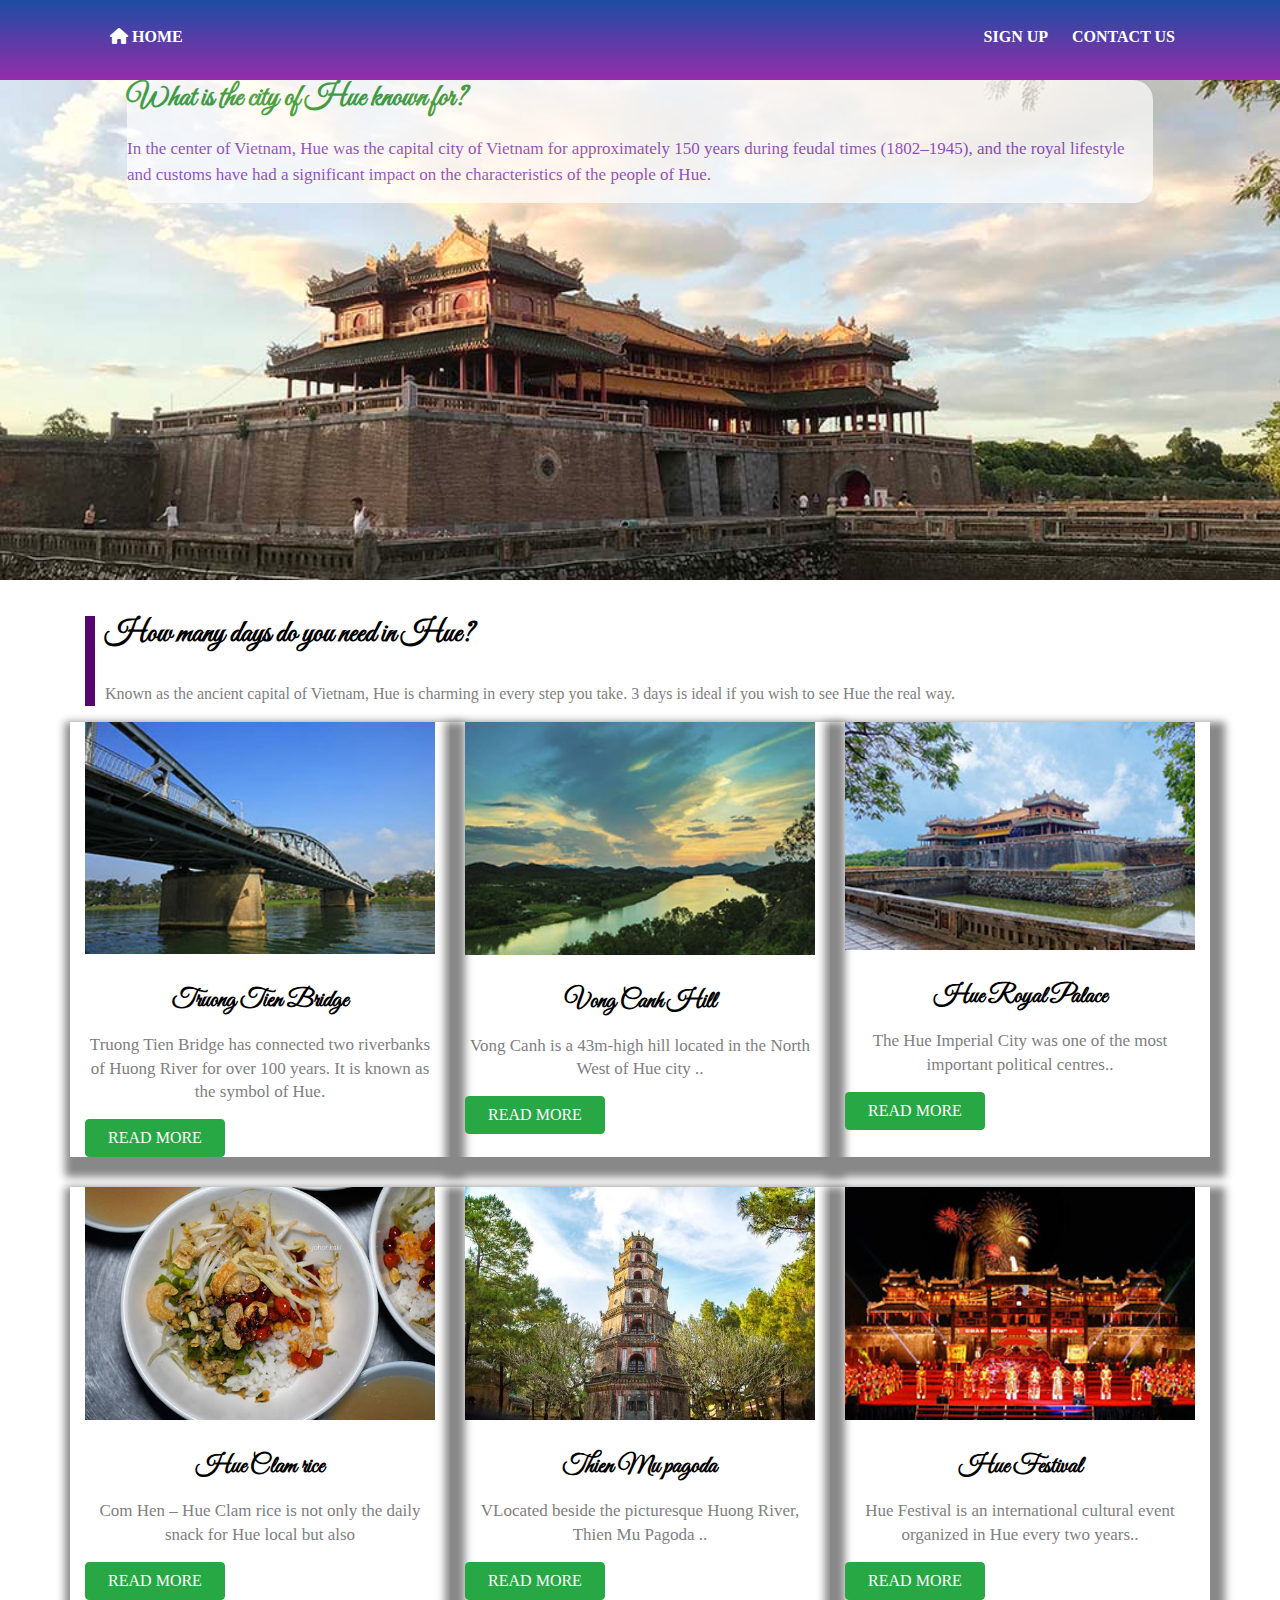
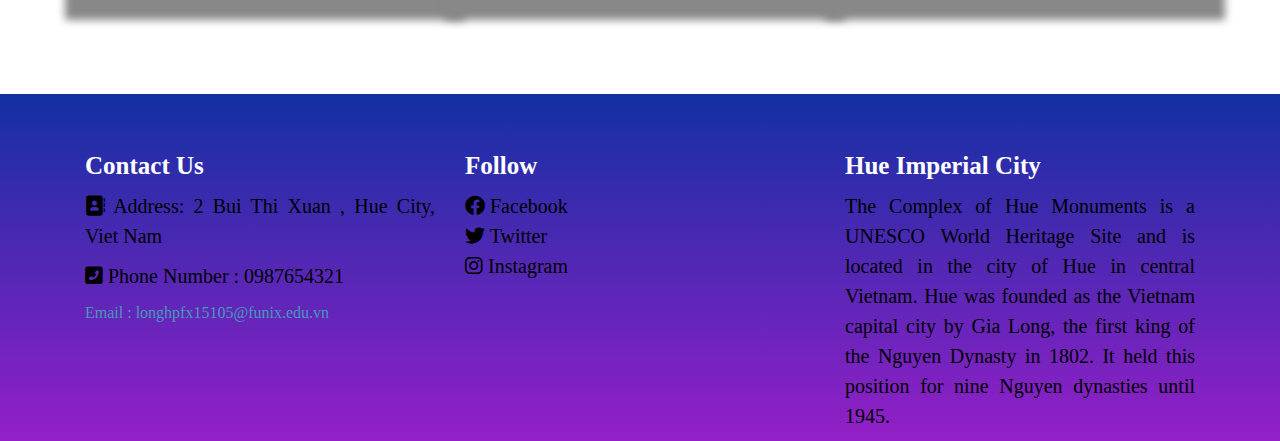
<file: index.html>
<!DOCTYPE html>
<html lang="en">
<head>
    <meta charset="UTF-8">
    <LINK REL="SHORTCUT ICON"  HREF="./img/logo_icon.jpg">
    <meta http-equiv="X-UA-Compatible" content="IE=edge">
    <meta name="viewport" content="width=device-width, initial-scale=1.0">
    <title>Discover Hue Viet Nam</title>
    <meta name=description content="The Complex of Hue Monuments is a UNESCO World Heritage Site and is located in the city of Hue in central Vietnam. Hue was founded as the Vietnam capital city by Gia Long, the first king of the Nguyen Dynasty in 1802. It held this position for nine Nguyen dynasties until 1945." />
    <meta name=keywords content="Hue Festival, Truong Tien Bridge, Hue Royal Palace, Hue Clam rice, Thien Mu pagoda" />
   <link rel="stylesheet" href="./bootstrap-4/css/bootstrap.css">
    <link rel="stylesheet" href="main.css">
    <link rel="stylesheet" href="./font/Roboto/Roboto-Light.ttf">
    <link rel="stylesheet" href="./fontawesome-free-6.0.0-beta3-web/css/all.css">
     
    <!--google font len website-->   

    <link rel="preconnect" href="https://fonts.googleapis.com">
    <link rel="preconnect" href="https://fonts.gstatic.com" crossorigin>
    <link href="https://fonts.googleapis.com/css2?family=Great+Vibes&display=swap" rel="stylesheet">

</head>
<body>
    
    <!--Bat dau phan hien thi menu-->   
    <div class="header__navbar" >
        <div class="container">
            <div class="row">
                <div class="col-lg-12">
                    <!--Phan menu-->
                        <ul class="header__navbar-list list-left">
                            <li class="header__navbar-item" ><a href="index.html">
                                <i class="fas fa-home"></i>
                                Home
                            </a></li>
                        </ul>   
                        <ul class="header__navbar-list list-right">
                            <li class="header__navbar-item"><a href="signup.html">Sign Up</a></li>
                            <li class="header__navbar-item"><a href="contact.html">Contact Us</a></li>
                        </ul>  
                    </div>          
                </div>
        </div> 
    </div> <!--Het row phan hien thi menu-->
       
        <!--Phan row hien thi banner va h1 & p tren banner-->

    
       
        <div id="banner" >
            <div class="container">
                <div class="row">
                    <div class="col-lg-12">
                        <div class="banner__image">
                            <!-- <img src="./img/Huongriver.gif" width="100%" height="auto" alt="Huong River"> -->
                        </div>
                        <div class="banner__contents">
                            <h1 class="banner__text-heading">What is the city of Hue known for?</h1>
                            <p class="banner__text-description">In the center of Vietnam, Hue was the capital city of Vietnam for 
                                    approximately 150 years during feudal times (1802–1945), and the royal lifestyle and customs have had a 
                                    significant impact on the characteristics of the people of Hue.</p>
                        </div>

                    </div>
                        
                </div>
            </div>
                
        </div><!--Het phan banner-->    

    </div>  
         <!--Phan contents banner-->

         <div class="container">
            <div class="row">
                <div class="col-lg-12 ">
                    <div class="text__contents">
                        <h3 class="text-heading">How many days do you need in Hue?</h3>
                        <p class="text-description">
                           Known as the ancient capital of Vietnam, Hue is charming in every step you take. 3 days is ideal if you wish to see Hue the real way.</p>
                    </div>
    
                </div>
            </div>

         </div>
          <!--Het phan contents banner &bat dau tour image-->
       
         <div class="container">
            <div class="row">
                <!--Phan 3 anh tren-->
                      <div class="col-lg-4 col-md-6 col-sm-12 container__image-item__column ">
                          <a href="TruongTienBridge.html" class="container__TruongTien_Bridge">
                              <img src="./img/TruongTien_Bridge.jpeg"width="100%" height="auto" alt="TruongTien__Bridge">
                          </a>
                          <h3 class="image__text-heading">Truong Tien Bridge</h3>
                          <p class="image____text-description">Truong Tien Bridge has connected two riverbanks of Huong River for over 100 years. It is known as the symbol of Hue.</p>
                          <a class="btn btn-success button_color" href="TruongTienBridge.html" role="button">READ MORE</a>
                          
                      </div>
                      <div class="col-lg-4 col-md-6 col-sm-12 container__image-item__column ">
                          <a href="Vongcanhhill.html" class="container__VongCanh_Hill">
                              <img src="./img/vongcanhHill.jpeg" width="100%" height="auto" alt="VongCanh_Hill">
                          </a>
                          <h3 class ="image__text-heading">Vong Canh Hill</h3>
                          <p class="image____text-description">Vong Canh is a 43m-high hill located in the North West of Hue city ..</p>
                          <a class="btn btn-success button_color" href="Vongcanhhill.html" role="button">READ MORE</a>
                      </div>
                      <div class="col-lg-4 col-md-12 col-sm-12 container__image-item__column ">
                          <a href="./HueRoyalPalace.html" class="container__NgoMon_Palace">
                              <img src="./img/Ngomon.jpeg" width="100%" height="auto" alt="NgoMon_Palace"> 
                          </a>
                          <h3 class ="image__text-heading">Hue Royal Palace</h3>
                          <p class="image____text-description">The Hue Imperial City was one of the most important political centres..</p>
                          <a class="btn btn-success button_color" href="./TruongTienBridge.html" role="button">READ MORE</a>
                      </div>
            </div><!--Het phan container 3image -->
         
            <div class="row">
                <div class="col-lg-4 col-md-6 col-sm-12 container__image-item__column">
                    <a href="HueClamrice.html" class="container__HueClamRice">
                        <img src="./img/ComHen_food.jpeg"width="100%" height="auto" alt="ComHen_Rice">
                    </a>
                    <h3 class="image__text-heading">Hue Clam rice</h3>
                    <p class="image____text-description">Com Hen – Hue Clam rice is not only the daily snack for Hue local but also </p>
                    <a class="btn btn-success button_color" href="HueClamrice.html" role="button">READ MORE</a>
                    
                </div>
                <div class="col-lg-4 col-md-6 col-sm-12 container__image-item__column">
                    <a href="ThienMupagoda.html" class="container__ThienMu_Pagoda">
                        <img src="./img/ThienMu_Pagoda.jpeg" width="100%" height="auto" alt="VongCanh_Hill">
                    </a>
                    <h3 class ="image__text-heading">Thien Mu pagoda</h3>
                    <p class="image____text-description">VLocated beside the picturesque Huong River, Thien Mu Pagoda ..</p>
                    <a class="btn btn-success button_color" href="ThienMupagoda.html" role="button">READ MORE</a>
                </div>
                <div class="col-lg-4 col-md-12 col-sm-12 container__image-item__column ">
                    <a href="HueFestival.html" class="container__Hue_festival">
                        <img src="./img/hue-festival.jpeg" width="100%" height="auto" alt="Hue_festival"> 
                    </a>
                    <h3 class ="image__text-heading">Hue Festival</h3>
                    <p class="image____text-description">Hue Festival is an international cultural event organized in Hue every two years..</p>
                    <a class="btn btn-success button_color" href="HueFestival.html" role="button">READ MORE</a>

                </div> 
            </div>
          
           
        </div><!--Het phan tour image-->

        
       
    
        <!--Phan hien thi footer-->
        <div id= "footer" >
           <div class="container">
               <div class="row">
                    <div class="col-lg-4 footer__contents__column">
                        <h3 class="footer__text-heading">Contact Us</h3>
                        <p class="footer__text-description">
                            <i class="fas fa-address-book"></i>
                            Address: 2 Bui Thi Xuan , Hue City, Viet Nam 
                        </p>
                        <p class="footer__text-description">
                            <i class="fas fa-phone-square-alt"></i>
                            Phone Number : 0987654321 
                        </p>
                        <a href="#" class="footer__text-link">
                            Email : longhpfx15105@funix.edu.vn
                        </a>
                    </div>
                    <div class="col-lg-4 footer__contents__column">
                        <h3 class="footer__text-heading ">Follow</h3>
                        <a class="footer__text-description" href="#">
                            <i class="fab fa-facebook"></i>
                            Facebook
                        </a><br>
                        <a class="footer__text-description" href="#">
                            <i class="fab fa-twitter"></i>
                            Twitter
                        </a><br>
                        <a class="footer__text-description" href="#">
                            <i class="fab fa-instagram"></i>
                            Instagram
                        </a>
                    </div>
                    <div class="col-lg-4 footer__contents__column">
                        <h3 class ="footer__text-heading" >Hue Imperial City</h3>
                        <p class="footer__text-description">The Complex of Hue Monuments is a UNESCO World Heritage Site and is located 
                            in the city of Hue in central Vietnam. Hue was founded as the Vietnam capital city by Gia Long,
                            the first king of the Nguyen Dynasty in 1802. It held this position for nine Nguyen dynasties until 1945.</p>
                    </div>
                </div>  


            </div>
        </div>
        <!--Het phan footer-->
           <!-- Messenger Plugin chat Code -->
                <div id="fb-root"></div>

                <!-- Your Plugin chat code -->
                <div id="fb-customer-chat" class="fb-customerchat">
                </div>

                <script>
                var chatbox = document.getElementById('fb-customer-chat');
                chatbox.setAttribute("page_id", "105059175419053");
                chatbox.setAttribute("attribution", "biz_inbox");
                </script>

                <!-- Your SDK code -->
                <script>
                window.fbAsyncInit = function() {
                    FB.init({
                    xfbml            : true,
                    version          : 'v12.0'
                    });
                };

                (function(d, s, id) {
                    var js, fjs = d.getElementsByTagName(s)[0];
                    if (d.getElementById(id)) return;
                    js = d.createElement(s); js.id = id;
                    js.src = 'https://connect.facebook.net/vi_VN/sdk/xfbml.customerchat.js';
                    fjs.parentNode.insertBefore(js, fjs);
                }(document, 'script', 'facebook-jssdk'));
                </script>
                    


</body>
</html>
</file>
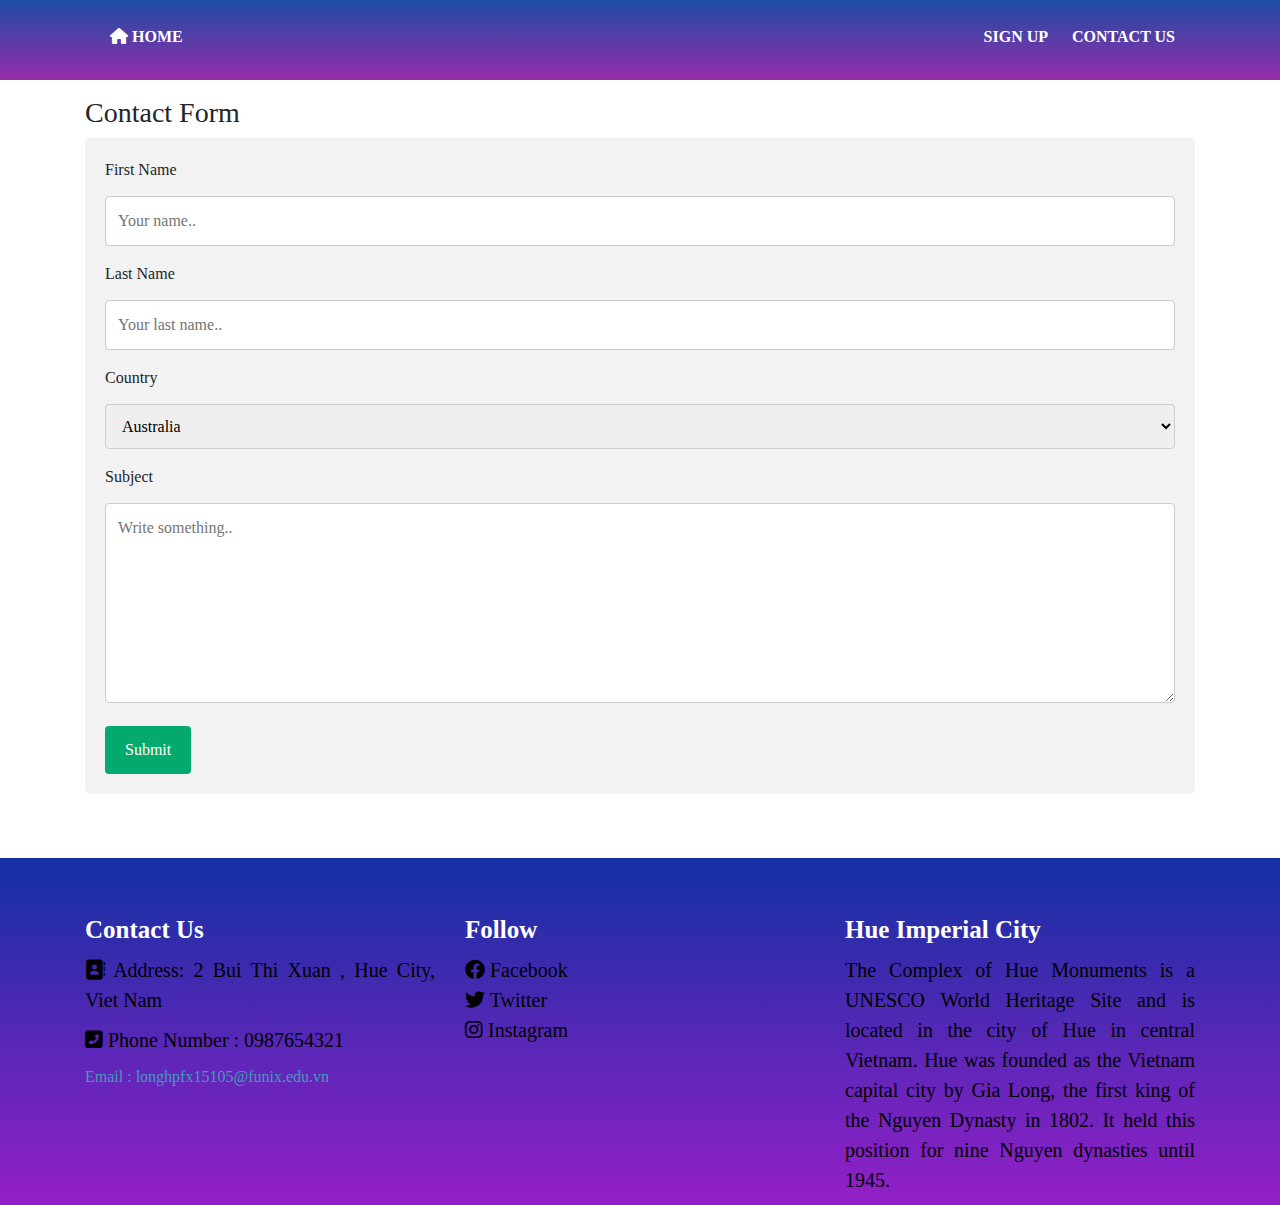
<file: contact.html>
<!DOCTYPE html>
<html lang="en">
<head>
    <meta charset="UTF-8">
    <LINK REL="SHORTCUT ICON"  HREF="./img/logo_icon.jpg">
    <meta http-equiv="X-UA-Compatible" content="IE=edge">
    <meta name="viewport" content="width=device-width, initial-scale=1.0">
    <title>Discover Hue</title>
   <link rel="stylesheet" href="./bootstrap-4/css/bootstrap.css">
    <link rel="stylesheet" href="./contact_form.css">
    <link rel="stylesheet" href="./font/Roboto/Roboto-Light.ttf">
    <link rel="stylesheet" href="./fontawesome-free-6.0.0-beta3-web/css/all.css">
    
    <script src="https://ajax.googleapis.com/ajax/libs/jquery/3.5.1/jquery.min.js"></script>
    <script src="./contact_form.js"></script>
  
</head>
<body>

     <!--Bat dau phan hien thi menu-->   
    <div class="header__navbar" >
        <div class="container">
            <div class="row">
                <div class="col-lg-12">
                    <!--Phan menu-->
                        <ul class="header__navbar-list list-left">
                            <li class="header__navbar-item" ><a href="index.html">
                                <i class="fas fa-home"></i>
                                Home
                            </a></li>
                        </ul>   
                        <ul class="header__navbar-list list-right">
                            <li class="header__navbar-item"><a href="signup.html">Sign Up</a></li>
                            <li class="header__navbar-item"><a href="contact.html">Contact Us</a></li>
                        </ul>  
                    </div>          
                </div>
        </div> 
    </div> <!--Het row phan hien thi menu-->
    
         <!--Phan main Contact Us contents-->
         <div class="container pt-3">
            <div class="row">
                <div class="col-lg-12 ">
                    <h3>Contact Form</h3>
    
                    <div class="Contact__form">
                    <form action="/action_page.php">
                        <label for="fname">First Name</label>
                        <input type="text" id="fname" name="firstname" placeholder="Your name..">
    
                        <label for="lname">Last Name</label>
                        <input type="text" id="lname" name="lastname" placeholder="Your last name..">
    
                        <label for="country">Country</label>
                        <select id="country" name="country">
                        <option value="australia">Australia</option>
                        <option value="canada">Canada</option>
                        <option value="VietNam">VietNam</option>
                        <option value="Lao">Lao</option>
                        <option value="Cambodia">Cambodia</option>
                        <option value="Japan">Japan</option>
                        </select>
    
                        <label for="subject">Subject</label>
                        <textarea id="subject" name="subject" placeholder="Write something.." style="height:200px"></textarea>
    
                        <input type="submit" value="Submit">
                    </form>
                    </div>
    
                </div> 
                
            </div>

         </div> <!--Het phan hien thi contact-->
        
    
      <!--Phan hien thi footer-->
   <div id= "footer" >
    <div class="container">
        <div class="row">
             <div class="col-lg-4 footer__contents__column">
                 <h3 class="footer__text-heading">Contact Us</h3>
                 <p class="footer__text-description">
                     <i class="fas fa-address-book"></i>
                     Address: 2 Bui Thi Xuan , Hue City, Viet Nam 
                 </p>
                 <p class="footer__text-description">
                     <i class="fas fa-phone-square-alt"></i>
                     Phone Number : 0987654321 
                 </p>
                 <a href="#" class="footer__text-link">
                     Email : longhpfx15105@funix.edu.vn
                 </a>
             </div>
             <div class="col-lg-4 footer__contents__column">
                 <h3 class="footer__text-heading ">Follow</h3>
                 <a class="footer__text-description" href="#">
                     <i class="fab fa-facebook"></i>
                     Facebook
                 </a><br>
                 <a class="footer__text-description" href="#">
                     <i class="fab fa-twitter"></i>
                     Twitter
                 </a><br>
                 <a class="footer__text-description" href="#">
                     <i class="fab fa-instagram"></i>
                     Instagram
                 </a>
             </div>
             <div class="col-lg-4 footer__contents__column">
                 <h3 class ="footer__text-heading" >Hue Imperial City</h3>
                 <p class="footer__text-description">The Complex of Hue Monuments is a UNESCO World Heritage Site and is located 
                     in the city of Hue in central Vietnam. Hue was founded as the Vietnam capital city by Gia Long,
                     the first king of the Nguyen Dynasty in 1802. It held this position for nine Nguyen dynasties until 1945.</p>
             </div>
         </div>  


     </div>
 </div>
 <!--Het phan footer-->
        
</body>
</html>
</file>
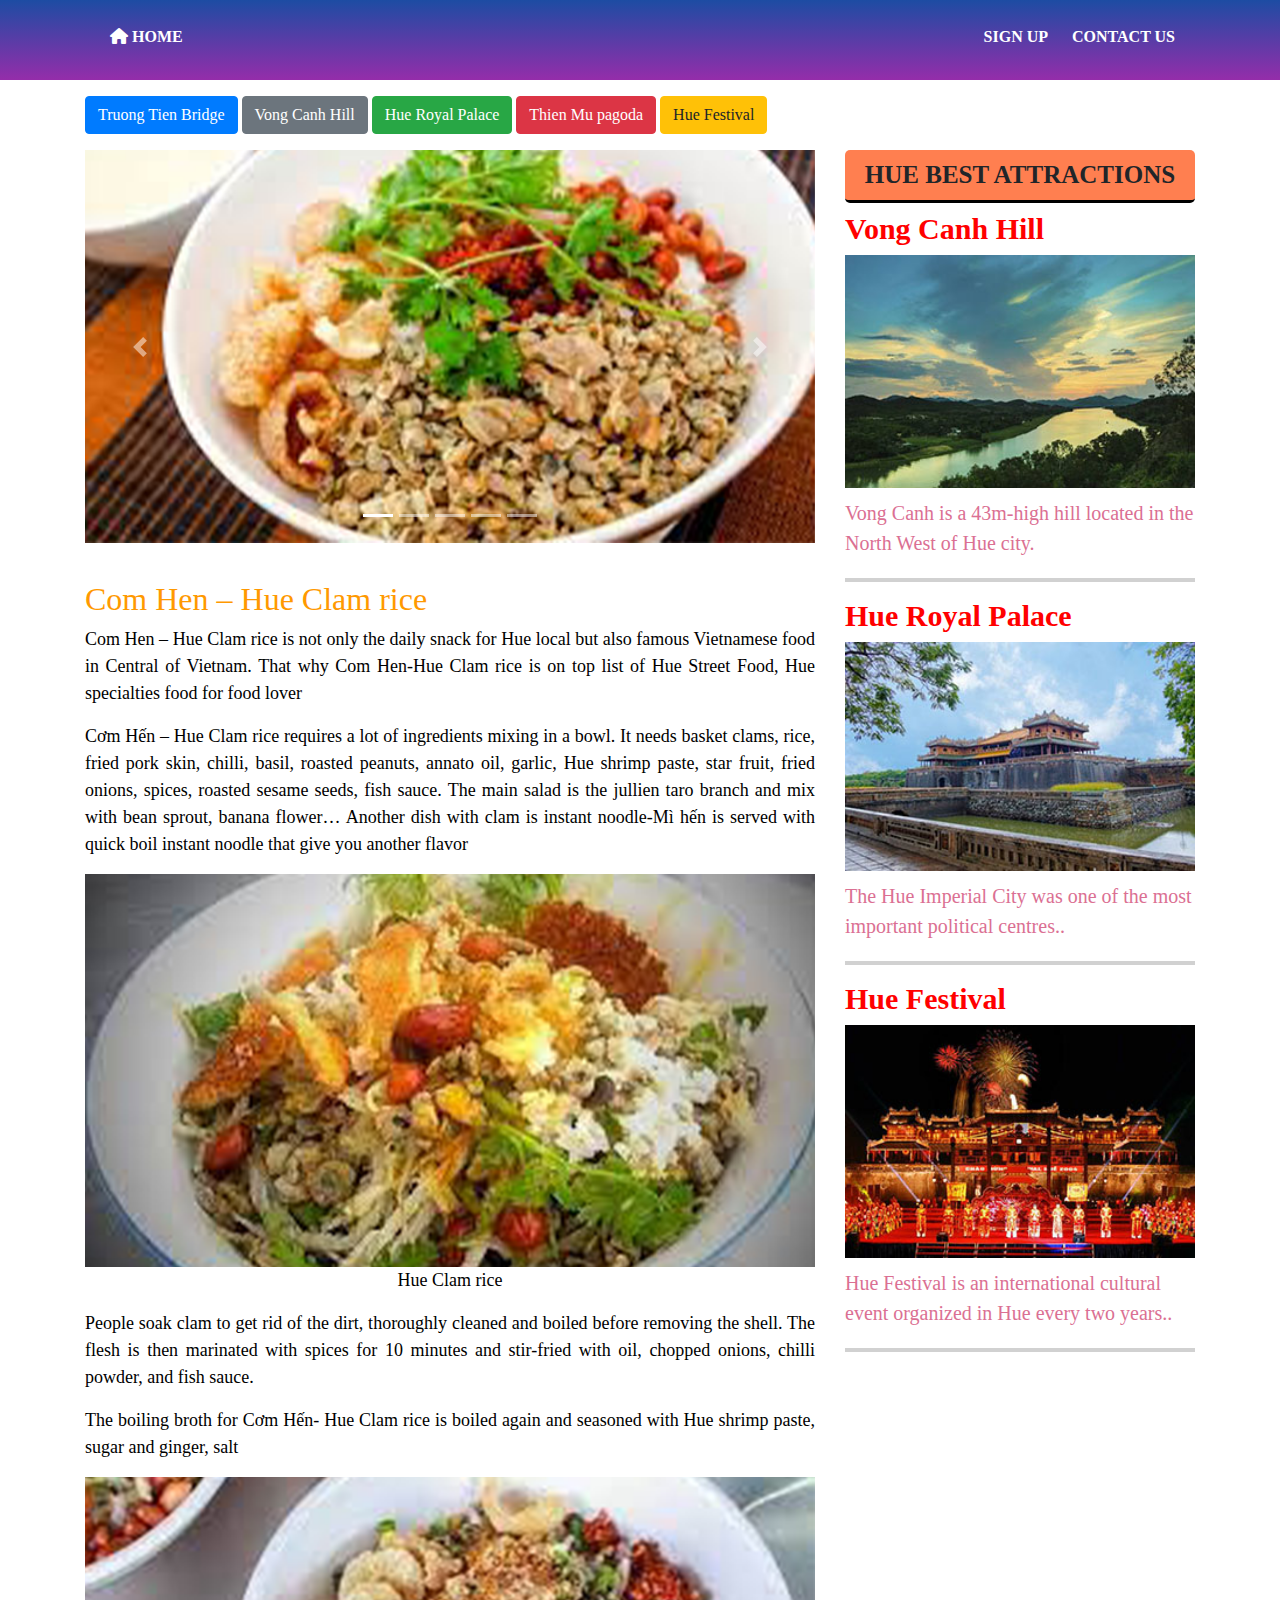
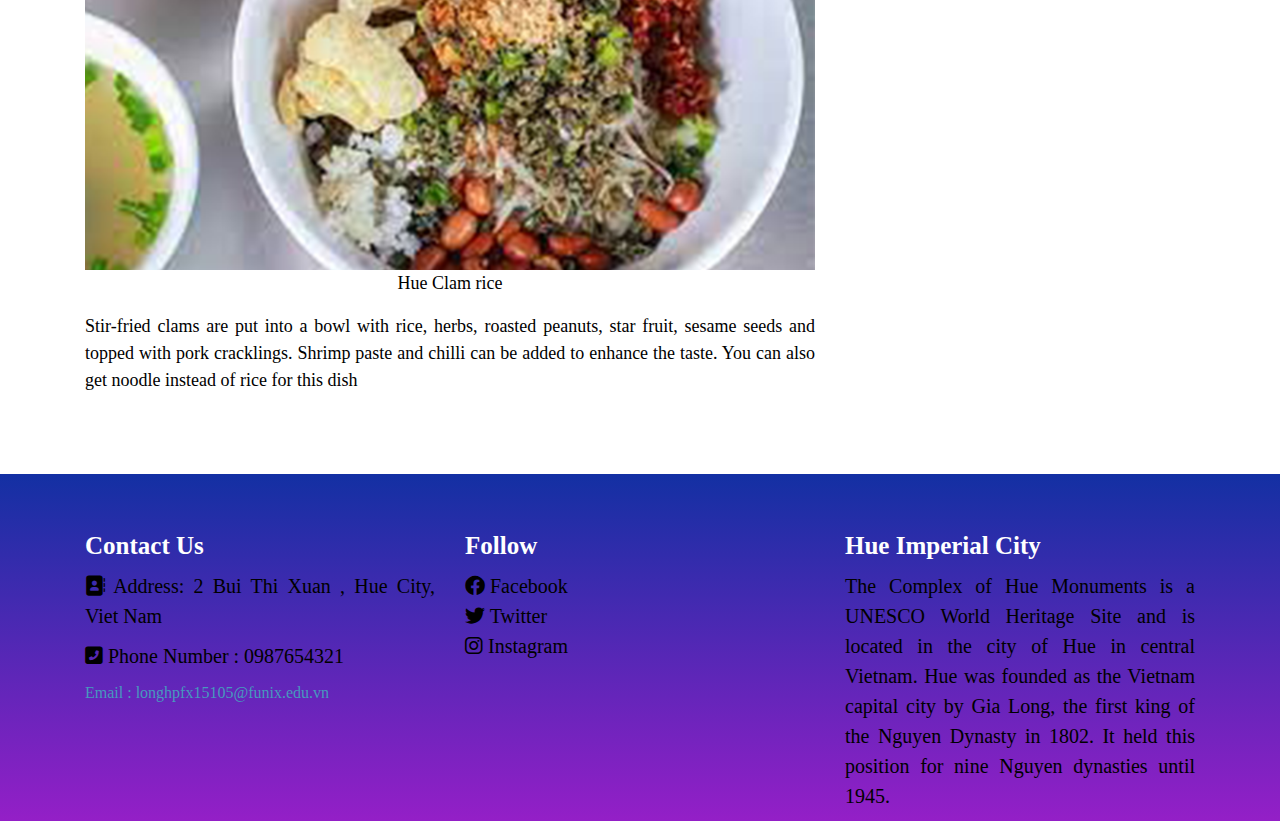
<file: HueClamrice.html>
<!DOCTYPE html>
<html lang="en">
<head>
    <meta charset="UTF-8">
    <meta http-equiv="X-UA-Compatible" content="IE=edge">
    <meta name="viewport" content="width=device-width, initial-scale=1.0">
    <title>Discover Hue</title>
   <link rel="stylesheet" href="./bootstrap-4/css/bootstrap.css">
    <link rel="stylesheet" href="TruongTienBridge.css">
    <link rel="stylesheet" href="./font/Roboto/Roboto-Light.ttf">
    <link rel="stylesheet" href="./fontawesome-free-6.0.0-beta3-web/css/all.css">
    <script src="./bootstrap-4/js/bootstrap.js"></script>

    <link rel="stylesheet" href="https://cdn.jsdelivr.net/npm/bootstrap@4.6.1/dist/css/bootstrap.min.css">
    <script src="https://cdn.jsdelivr.net/npm/jquery@3.5.1/dist/jquery.slim.min.js"></script>
    <script src="https://cdn.jsdelivr.net/npm/popper.js@1.16.1/dist/umd/popper.min.js"></script>
    <script src="https://cdn.jsdelivr.net/npm/bootstrap@4.6.1/dist/js/bootstrap.bundle.min.js"></script>
    <style>
        .corousel-inner img{
            width: 100%;
            height: 100%;
        }
    </style>

</head>
<body>
    <!--Bat dau phan hien thi menu-->   
    <div class="header__navbar" >
        <div class="container">
            <div class="row">
                <div class="col-lg-12">
                    <!--Phan menu-->
                        <ul class="header__navbar-list list-left">
                            <li class="header__navbar-item" ><a href="index.html">
                                <i class="fas fa-home"></i>
                                Home
                            </a></li>
                        </ul>   
                        <ul class="header__navbar-list list-right">
                            <li class="header__navbar-item"><a href="signup.html">Sign Up</a></li>
                            <li class="header__navbar-item"><a href="contact.html">Contact Us</a></li>
                        </ul>  
                    </div>          
                </div>
        </div> 
    </div> <!--Het row phan hien thi menu-->

         <!--Noi dung nut bam quang cao-->
         <div class="container pt-3">
            <div class="row">
                <div class="col-lg-12">
                   <a class="btn btn-primary" href="#" role="button">Truong Tien Bridge</a>
                   <a class="btn btn-secondary" href="#" role="button">Vong Canh Hill</a>
                   <a class="btn btn-success" href="#" role="button">Hue Royal Palace</a>
                   <a class="btn btn-danger" href="#" role="button">Thien Mu pagoda</a>
                   <a class="btn btn-warning" href="#" role="button">Hue Festival</a>
                </div>
            </div>

          <!--Het noi dung nut bam quang cao-->

       <!--Noi dung chinh cua cau truong tien-->

       <div class="main__content mt-3">
           <div class="row">
               <div class="col-lg-8 " >
                   <div id="slideshow" class="carousel slide" data-ride="carousel">
                       <!-- Indicators -->
                       <ul class="carousel-indicators">
                         <li data-target="#slideshow" data-slide-to="0" class="active"></li>
                         <li data-target="#slideshow" data-slide-to="1"></li>
                         <li data-target="#slideshow" data-slide-to="2"></li>
                         <li data-target="#slideshow" data-slide-to="3"></li>
                         <li data-target="#slideshow" data-slide-to="4"></li>
                       </ul>
                       
                       <!-- The slideshow -->
                       <div class="carousel-inner">
                         <div class="carousel-item active">
                           <img src="./img/Hue Clam rice/Com-Hen.png" alt="Com-hen1" width="100%" height="auto">
                         </div>
                         <div class="carousel-item">
                           <img src="./img/Hue Clam rice/Com-Hen1.png" alt="Com-hen2" width="100%" height="auto">
                         </div>
                         <div class="carousel-item">
                           <img src="./img/Hue Clam rice/Com-Hen2.png" alt="Com-hen3" width="100%" height="auto">
                         </div>
                         <div class="carousel-item">
                           <img src="./img/Hue Clam rice/Com-Hen2.png" alt="Com-hen3" width="100%" height="auto">
                         </div>
                         <div class="carousel-item">
                           <img src="./img/Hue Clam rice/Com-Hen2.png" alt="Com-hen3" width="100%" height="auto">
                         </div>
                         
                       </div>
                       
                       <!-- Left and right controls -->
                       <a class="carousel-control-prev" href="#slideshow" data-slide="prev">
                         <span class="carousel-control-prev-icon"></span>
                       </a>
                       <a class="carousel-control-next" href="#slideshow" data-slide="next">
                         <span class="carousel-control-next-icon"></span>
                       </a>
                     </div>
           
                     <!--Het phan noi dung slide image cau Truong Tien-->
   
                      <!-- Phan noi dung chinh -->

                     <div class="main__text-left">
                     <h2 class="main__text-left-heading">Com Hen – Hue Clam rice </h2>
                    <p>Com Hen – Hue Clam rice is not only the daily snack for Hue local but also famous Vietnamese food in Central of Vietnam. That why Com Hen-Hue Clam rice is on top list of Hue Street Food, Hue specialties food for food lover</p>
                    <p>Cơm Hến – Hue Clam rice requires a lot of ingredients mixing in a bowl. It needs basket clams, rice, fried pork skin, chilli, basil, roasted peanuts, annato oil, garlic, Hue shrimp paste, star fruit, fried onions, spices, roasted sesame seeds, fish sauce. The main salad is the jullien taro branch and mix with bean sprout, banana flower…
                        Another dish with clam is instant noodle-Mì hến is served with quick boil instant noodle that give you another flavor
                        </p>
                     <img src="./img/Hue Clam rice/Com-Hen1.png" width="100%" height="auto"  alt="Hue Clam rice1">
                     <p style="text-align: center;">Hue Clam rice </p>
                    <p>People soak clam to get rid of the dirt, thoroughly cleaned and boiled before removing the shell. The flesh is then marinated with spices for 10 minutes and stir-fried with oil, chopped onions, chilli powder, and fish sauce.</p>
                    <p>The boiling broth for Cơm Hến- Hue Clam rice is boiled again and seasoned with Hue shrimp paste, sugar and ginger, salt</p>
    
                     <img src="./img/Hue Clam rice/Com-Hen2.png" width="100%" height="auto" alt="Hue Clam rice2">
                     <p style="text-align: center;">Hue Clam rice</p>
                    <p>Stir-fried clams are put into a bowl with rice, herbs, roasted peanuts, star fruit, sesame seeds and topped with pork cracklings. Shrimp paste and chilli can be added to enhance the taste. You can also get noodle instead of rice for this dish</p>
                   </div>
               </div>
               <div class="col-lg-4">
                       <!-- Vong Canh Hill-->
                       <h2 class="Main__text-heading">Hue Best Attractions</h2>
                   <div >
                       <h3 class="Right__text-heading" >Vong Canh Hill</h3>
                       <a href="Vongcanhhill.html"><img src="./img/vongcanhHill.jpeg" width="100%" height="auto" alt="Vong-Canh-Hill"></a>
                       <p class="Right__text-description">Vong Canh is a 43m-high hill located in the North West of Hue city.</p>
                   </div><!-- Het Doi Vong Canh-->
                       <!-- Phan Ngo Mon-->
                   <div>
                       <h3 class="Right__text-heading">Hue Royal Palace</h3>
                       <a href="HueRoyalPalace.html"><img src="./img/Ngomon.jpeg" width="100%" height="auto" alt="Hue-Royal-Palace"></a>
                       <p class="Right__text-description" >The Hue Imperial City was one of the most important political centres..</p>
                   </div> <!-- Het Ngo Mon-->
                       
                       <!-- Festival Hue-->
                   <div>
                       <h3 class="Right__text-heading" >Hue Festival</h3>
                       <a href="HueFestival.html"><img src="./img/hue-festival.jpeg" width="100%" height="auto" alt="HueFestival"></a>
                       <p class="Right__text-description">Hue Festival is an international cultural event organized in Hue every two years..</p>
                   </div> <!-- Het Festival Hue-->
                   
               </div>
           </div>
   

       </div> 

       

         </div>
             
        <!--Phan hien thi footer-->
        <div id= "footer" >
            <div class="container">
                <div class="row">
                     <div class="col-lg-4 footer__contents__column">
                         <h3 class="footer__text-heading">Contact Us</h3>
                         <p class="footer__text-description">
                             <i class="fas fa-address-book"></i>
                             Address: 2 Bui Thi Xuan , Hue City, Viet Nam 
                         </p>
                         <p class="footer__text-description">
                             <i class="fas fa-phone-square-alt"></i>
                             Phone Number : 0987654321 
                         </p>
                         <a href="#" class="footer__text-link">
                             Email : longhpfx15105@funix.edu.vn
                         </a>
                     </div>
                     <div class="col-lg-4 footer__contents__column">
                         <h3 class="footer__text-heading ">Follow</h3>
                         <a class="footer__text-description" href="#">
                             <i class="fab fa-facebook"></i>
                             Facebook
                         </a><br>
                         <a class="footer__text-description" href="#">
                             <i class="fab fa-twitter"></i>
                             Twitter
                         </a><br>
                         <a class="footer__text-description" href="#">
                             <i class="fab fa-instagram"></i>
                             Instagram
                         </a>
                     </div>
                     <div class="col-lg-4 footer__contents__column">
                         <h3 class ="footer__text-heading" >Hue Imperial City</h3>
                         <p class="footer__text-description">The Complex of Hue Monuments is a UNESCO World Heritage Site and is located 
                             in the city of Hue in central Vietnam. Hue was founded as the Vietnam capital city by Gia Long,
                             the first king of the Nguyen Dynasty in 1802. It held this position for nine Nguyen dynasties until 1945.</p>
                     </div>
                 </div>  
 
 
             </div>
         </div>
         <!--Het phan footer-->
 
                
        
</body>
</html>
</file>
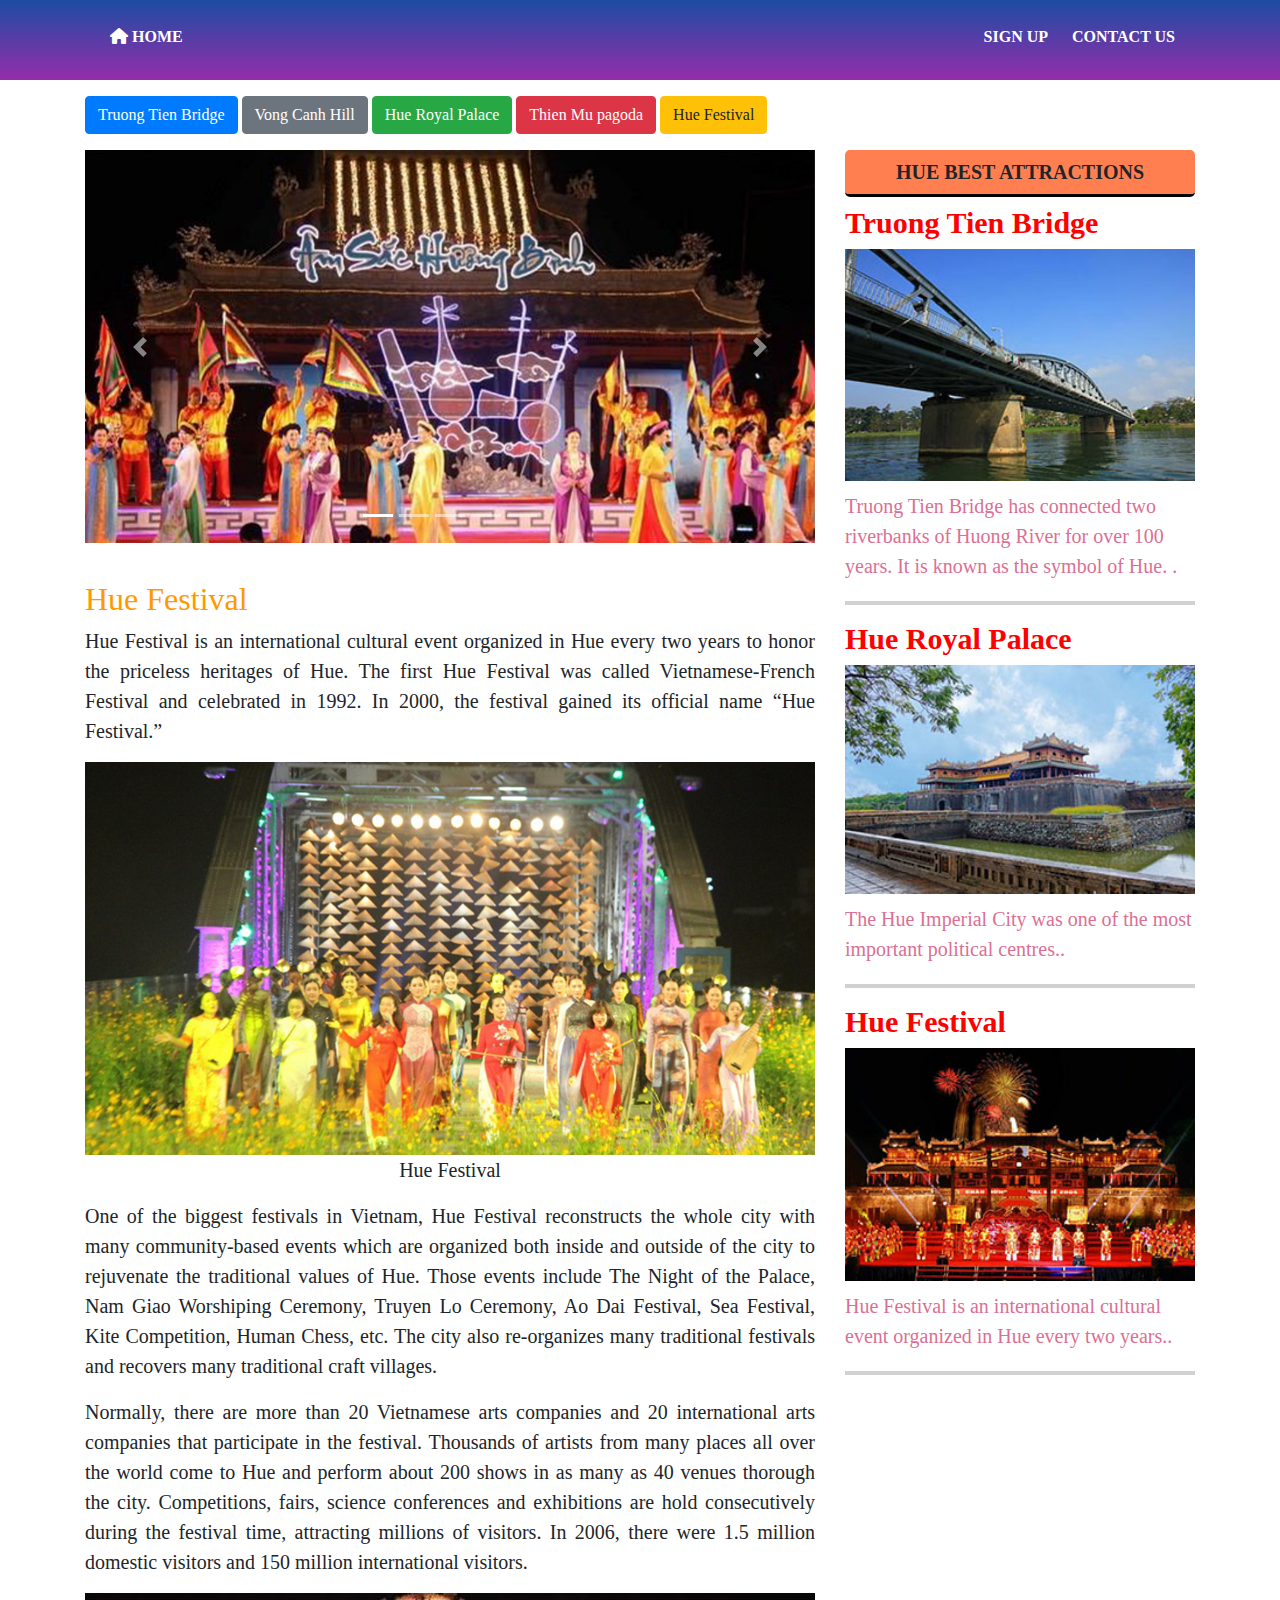
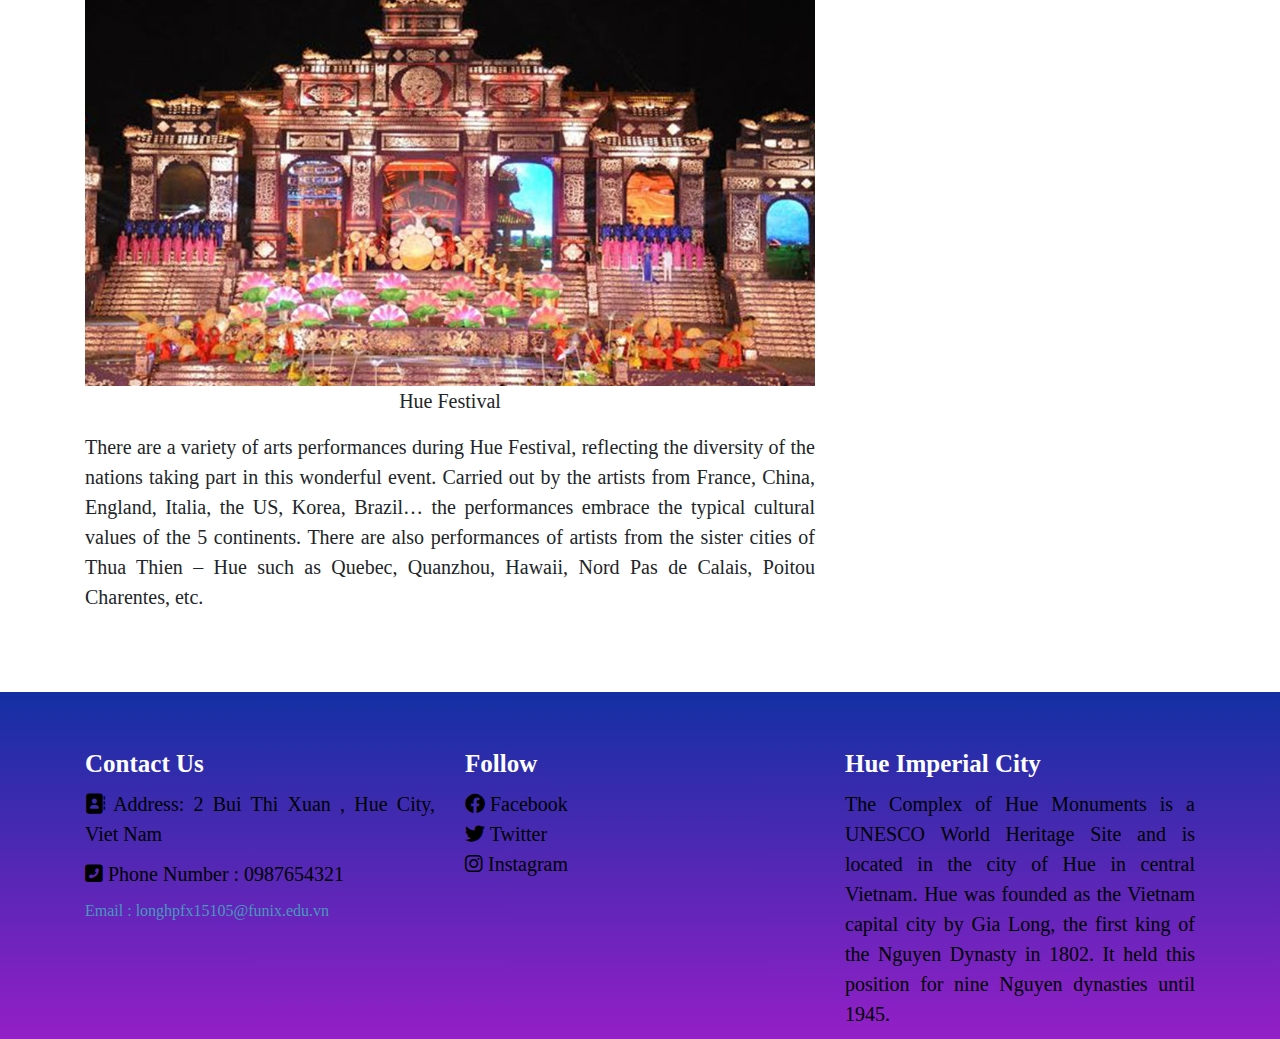
<file: HueFestival.html>
<!DOCTYPE html>
<html lang="en">
<head>
    <meta charset="UTF-8">
    <LINK REL="SHORTCUT ICON"  HREF="./img/logo_icon.jpg">
    <meta http-equiv="X-UA-Compatible" content="IE=edge">
    <meta name="viewport" content="width=device-width, initial-scale=1.0">
    <title>Discover Hue Viet Nam</title>
    <meta name=description content="Hue Festival is an international cultural event organized in Hue every two years to honor the priceless heritages of Hue." />
    <meta name=keywords content="Festival Hue, The Best 10 Hue Tours, Thien Mu pagoda, Hue best Attractions " />
   <link rel="stylesheet" href="./bootstrap-4/css/bootstrap.css">
    <link rel="stylesheet" href="HueFestival.css">
    <link rel="stylesheet" href="./font/Roboto/Roboto-Light.ttf">
    <link rel="stylesheet" href="./fontawesome-free-6.0.0-beta3-web/css/all.css">
    <script src="./bootstrap-4/js/bootstrap.js"></script>

    <link rel="stylesheet" href="https://cdn.jsdelivr.net/npm/bootstrap@4.6.1/dist/css/bootstrap.min.css">
    <script src="https://cdn.jsdelivr.net/npm/jquery@3.5.1/dist/jquery.slim.min.js"></script>
    <script src="https://cdn.jsdelivr.net/npm/popper.js@1.16.1/dist/umd/popper.min.js"></script>
    <script src="https://cdn.jsdelivr.net/npm/bootstrap@4.6.1/dist/js/bootstrap.bundle.min.js"></script>

</head>
<body>
     <!--Bat dau phan hien thi menu-->   
     <div class="header__navbar" >
        <div class="container">
            <div class="row">
                <div class="col-lg-12">
                    <!--Phan menu-->
                        <ul class="header__navbar-list list-left">
                            <li class="header__navbar-item" ><a href="index.html">
                                <i class="fas fa-home"></i>
                                Home
                            </a></li>
                        </ul>   
                        <ul class="header__navbar-list list-right">
                            <li class="header__navbar-item"><a href="signup.html">Sign Up</a></li>
                            <li class="header__navbar-item"><a href="contact.html">Contact Us</a></li>
                        </ul>  
                    </div>          
                </div>
        </div> 
    </div> <!--Het row phan hien thi menu-->

         <!--Noi dung nut bam quang cao-->
         <div class="container pt-3">
            <div class="row">
                <div class="col-lg-12">
                   <a class="btn btn-primary" href="#" role="button">Truong Tien Bridge</a>
                   <a class="btn btn-secondary" href="#" role="button">Vong Canh Hill</a>
                   <a class="btn btn-success" href="#" role="button">Hue Royal Palace</a>
                   <a class="btn btn-danger" href="#" role="button">Thien Mu pagoda</a>
                   <a class="btn btn-warning" href="#" role="button">Hue Festival</a>
                </div>
            </div>
        </div>

          <!--Het noi dung nut bam quang cao-->

       <!--Noi dung chinh cua cau truong tien-->

       <div class="container pt-3">
           <div class="row">
               <div class="col-lg-8 " >
                   <div id="slideshow" class="carousel slide" data-ride="carousel">
                       <!-- Indicators -->
                       <ul class="carousel-indicators">
                         <li data-target="#slideshow" data-slide-to="0" class="active"></li>
                         <li data-target="#slideshow" data-slide-to="1"></li>
                         <li data-target="#slideshow" data-slide-to="2"></li>
                         <li data-target="#slideshow" data-slide-to="3"></li>
                         <li data-target="#slideshow" data-slide-to="4"></li>
                       </ul>
                       
                       <!-- The slideshow -->
                       <div class="carousel-inner">
                         <div class="carousel-item active">
                           <img src="./img/Festival Hue/Festival-Hue1.png" alt="Festival-Hue1" width="100%" height="auto">
                         </div>
                         <div class="carousel-item">
                           <img src="./img/Festival Hue/Festival-Hue2.png" alt="Festival-Hue2" width="100%" height="auto">
                         </div>
                         <div class="carousel-item">
                           <img src="./img/Festival Hue/Festival-Hue3.png" alt="Festival-Hue3" width="100%" height="auto">
                         </div>
                         <div class="carousel-item">
                           <img src="./img/Festival Hue/Festival-Hue4.png" alt="Festival-Hue4" width="100%" height="auto">
                         </div>
                         <div class="carousel-item">
                           <img src="./img/Festival Hue/Festival-hue5.png" alt="Festival-Hue5" width="100%" height="auto">
                         </div>
                         
                       </div>
                       
                       <!-- Left and right controls -->
                       <a class="carousel-control-prev" href="#slideshow" data-slide="prev">
                         <span class="carousel-control-prev-icon"></span>
                       </a>
                       <a class="carousel-control-next" href="#slideshow" data-slide="next">
                         <span class="carousel-control-next-icon"></span>
                       </a>
                     </div>
           
                     <!--Het phan noi dung slide image doi vong canh  -->

                      <!-- Phan noi dung chinh -->
                   <div class="left__main-text">
                       <h2 class="main__text-heading">Hue Festival</h2>
                       <p>Hue Festival is an international cultural event organized in Hue every two years to honor the priceless heritages of Hue. The first Hue Festival was called Vietnamese-French Festival and celebrated in 1992. In 2000, the festival gained its official name “Hue Festival.”</p>
                       <img src="./img/Festival Hue/Festival-hue5.png" width="100%" height="auto" alt="Festival-hue5"> 
                       <p style="text-align: center;"> Hue Festival </p>

                       <p>One of the biggest festivals in Vietnam, Hue Festival reconstructs the whole city with many community-based events which are organized both inside and outside of the city to rejuvenate the traditional values of Hue. Those events include The Night of the Palace, Nam Giao Worshiping Ceremony, Truyen Lo Ceremony, Ao Dai Festival, Sea Festival, Kite Competition, Human Chess, etc. The city also re-organizes many traditional festivals and recovers many traditional craft villages.</p>
                       <p>Normally, there are more than 20 Vietnamese arts companies and 20 international arts companies that participate in the festival. Thousands of artists from many places all over the world come to Hue and perform about 200 shows in as many as 40 venues thorough the city. Competitions, fairs, science conferences and exhibitions are hold consecutively during the festival time, attracting millions of visitors. In 2006, there were 1.5 million domestic visitors and 150 million international visitors.</p>
                       <img src="./img/Festival Hue/Festival-Hue3.png" width="100%" height="auto" alt="Festival-hue3"> 
                       <p style="text-align: center;"> Hue Festival</p>
                       <p>There are a variety of arts performances during Hue Festival, reflecting the diversity of the nations taking part in this wonderful event. Carried out by the artists from France, China, England, Italia, the US, Korea, Brazil… the performances embrace the typical cultural values of the 5 continents. There are also performances of artists from the sister cities of Thua Thien – Hue such as Quebec, Quanzhou, Hawaii, Nord Pas de Calais, Poitou Charentes, etc.</p>
                     
                   </div>
               </div>
               
               <div class="col-lg-4">
                       <!-- Festival Hue-->
                       <h2 class="Main__text-heading">Hue Best Attractions</h2>
                   <div >
                       <h3 class="Right__text-heading" >Truong Tien Bridge</h3>
                       <a href="TruongTienBridge.html"><img src="./img/TruongTien_Bridge.jpeg" width="100%" height="auto" alt="Truong-Tien-Bride"></a>
                       <p class="Right__text-description">Truong Tien Bridge has connected two riverbanks of Huong River for over 100 years. It is known as the symbol of Hue. .</p>
                   </div><!-- Het Festival-->
                       <!-- Phan Ngo Mon-->
                   <div>
                       <h3 class="Right__text-heading">Hue Royal Palace</h3>
                       <a href="HueRoyalPalace.html"><img src="./img/Ngomon.jpeg" width="100%" height="auto" alt="Ngo_mon"></a>
                       <p class="Right__text-description" >The Hue Imperial City was one of the most important political centres..</p>
                   </div> <!-- Het Ngo Mon-->
                       
                       <!-- Festival Hue-->
                   <div>
                       <h3 class="Right__text-heading" >Hue Festival</h3>
                       <a href="HueFestival.html"><img src="./img/hue-festival.jpeg" width="100%" height="auto" alt="Hue-festival"></a>
                       <p class="Right__text-description">Hue Festival is an international cultural event organized in Hue every two years..</p>
                   </div> <!-- Het Festival Hue-->
                   
               </div>
           </div>
   

       </div> 


         </div>
             
        
             
        <!--Phan hien thi footer-->
        <div id= "footer" >
            <div class="container">
                <div class="row">
                     <div class="col-lg-4 footer__contents__column">
                         <h3 class="footer__text-heading">Contact Us</h3>
                         <p class="footer__text-description">
                             <i class="fas fa-address-book"></i>
                             Address: 2 Bui Thi Xuan , Hue City, Viet Nam 
                         </p>
                         <p class="footer__text-description">
                             <i class="fas fa-phone-square-alt"></i>
                             Phone Number : 0987654321 
                         </p>
                         <a href="#" class="footer__text-link">
                             Email : longhpfx15105@funix.edu.vn
                         </a>
                     </div>
                     <div class="col-lg-4 footer__contents__column">
                         <h3 class="footer__text-heading ">Follow</h3>
                         <a class="footer__text-description" href="#">
                             <i class="fab fa-facebook"></i>
                             Facebook
                         </a><br>
                         <a class="footer__text-description" href="#">
                             <i class="fab fa-twitter"></i>
                             Twitter
                         </a><br>
                         <a class="footer__text-description" href="#">
                             <i class="fab fa-instagram"></i>
                             Instagram
                         </a>
                     </div>
                     <div class="col-lg-4 footer__contents__column">
                         <h3 class ="footer__text-heading" >Hue Imperial City</h3>
                         <p class="footer__text-description">The Complex of Hue Monuments is a UNESCO World Heritage Site and is located 
                             in the city of Hue in central Vietnam. Hue was founded as the Vietnam capital city by Gia Long,
                             the first king of the Nguyen Dynasty in 1802. It held this position for nine Nguyen dynasties until 1945.</p>
                     </div>
                 </div>  
 
 
             </div>
         </div>
         <!--Het phan footer-->
            <!-- Messenger Plugin chat Code -->
                <div id="fb-root"></div>

                <!-- Your Plugin chat code -->
                <div id="fb-customer-chat" class="fb-customerchat">
                </div>

                <script>
                var chatbox = document.getElementById('fb-customer-chat');
                chatbox.setAttribute("page_id", "105059175419053");
                chatbox.setAttribute("attribution", "biz_inbox");
                </script>

                <!-- Your SDK code -->
                <script>
                window.fbAsyncInit = function() {
                    FB.init({
                    xfbml            : true,
                    version          : 'v12.0'
                    });
                };

                (function(d, s, id) {
                    var js, fjs = d.getElementsByTagName(s)[0];
                    if (d.getElementById(id)) return;
                    js = d.createElement(s); js.id = id;
                    js.src = 'https://connect.facebook.net/vi_VN/sdk/xfbml.customerchat.js';
                    fjs.parentNode.insertBefore(js, fjs);
                }(document, 'script', 'facebook-jssdk'));
                </script>
        
                
        
</body>
</html>
</file>
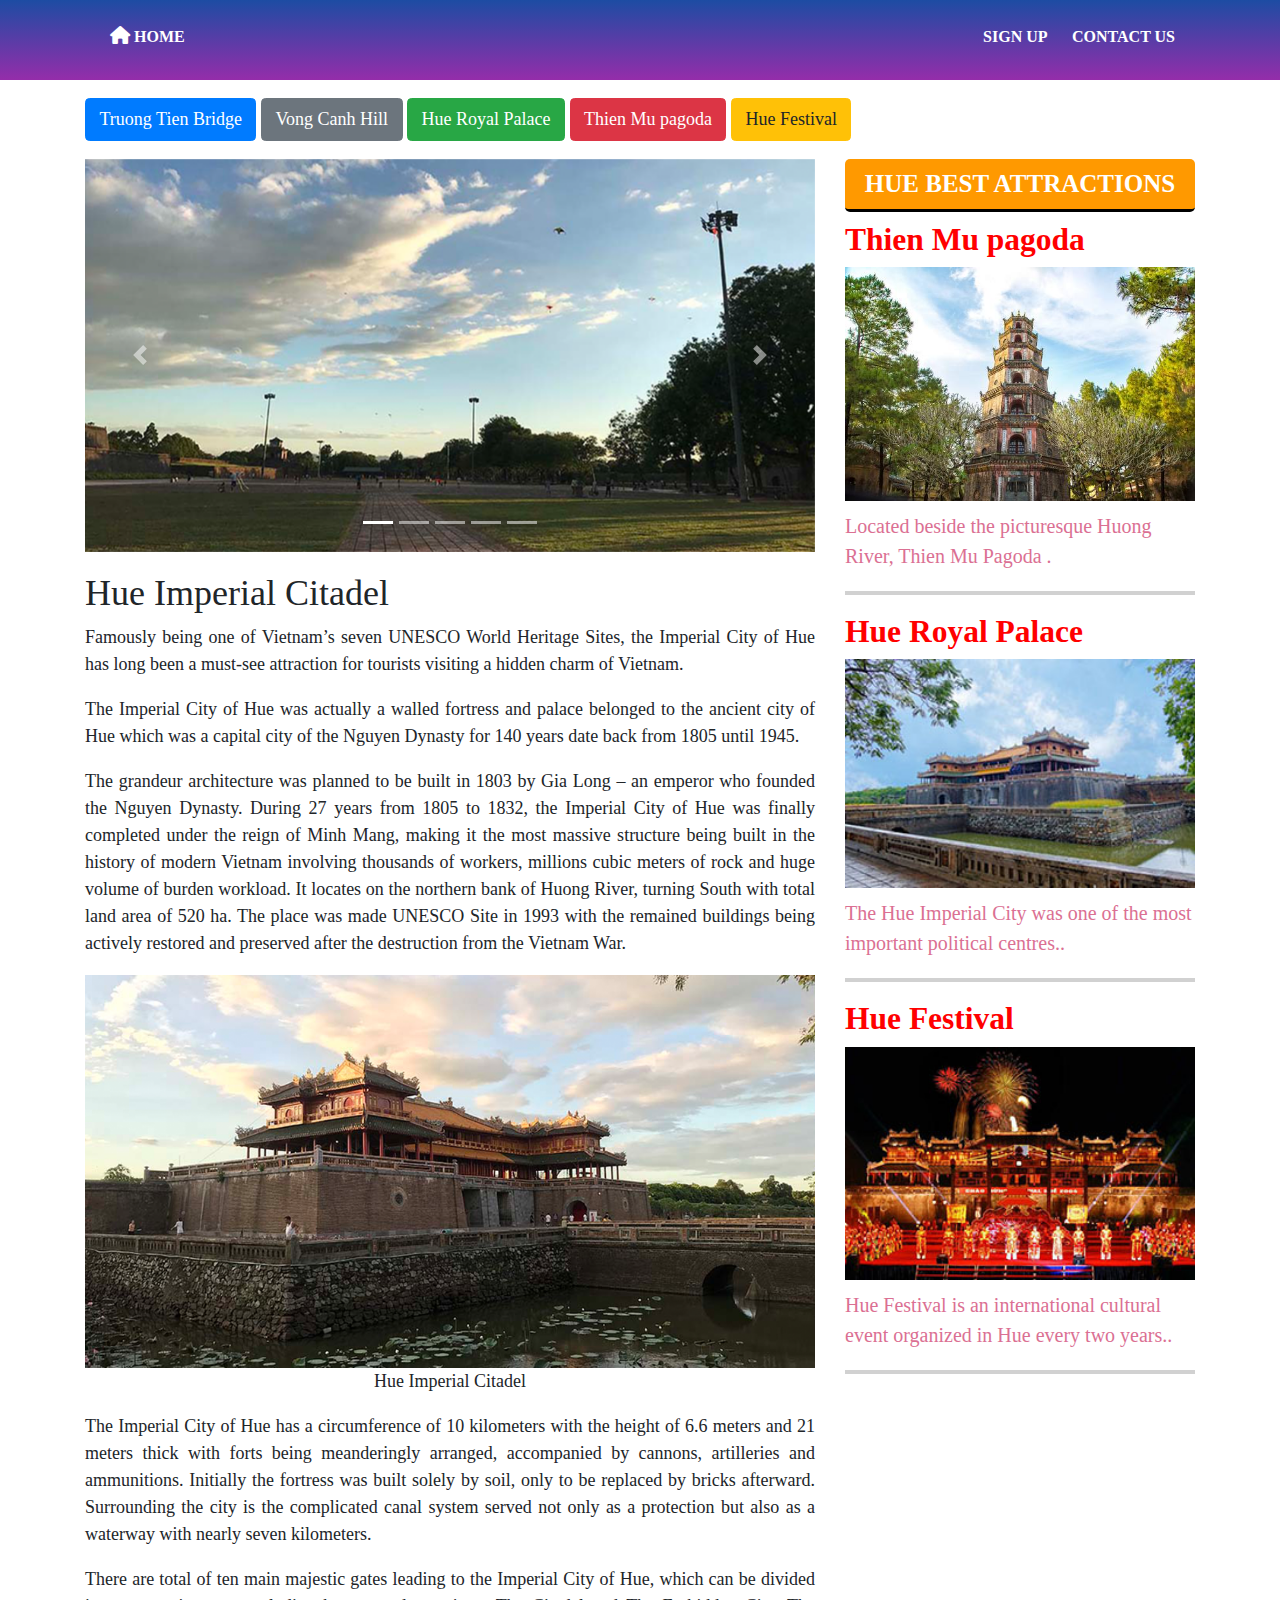
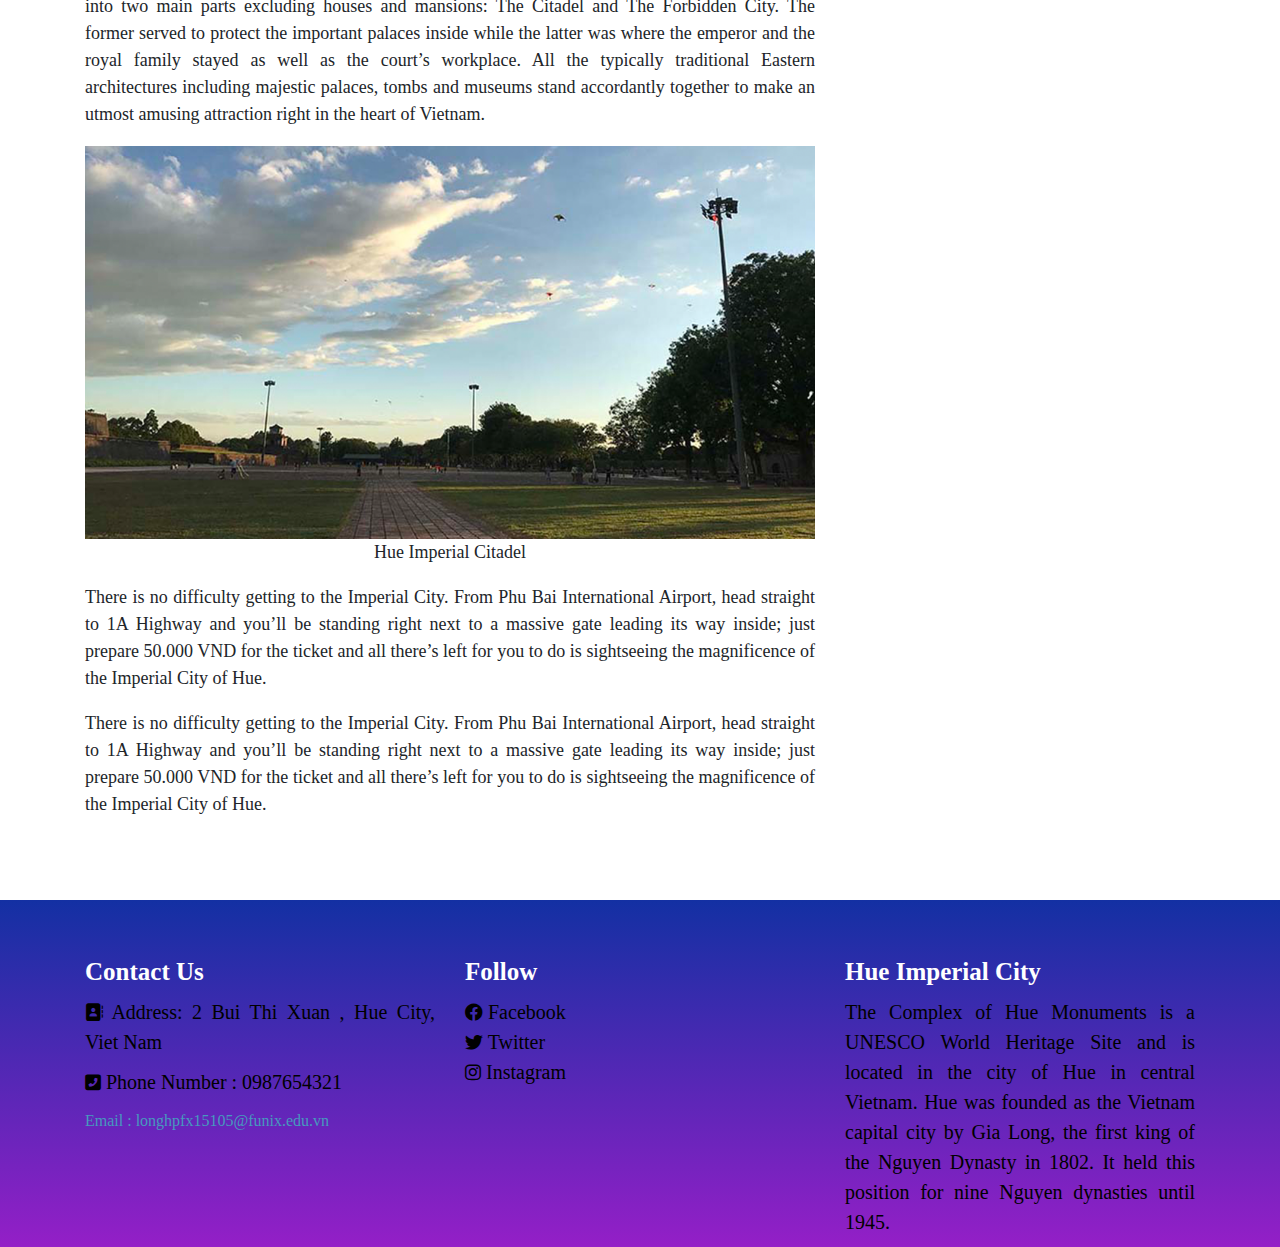
<file: HueRoyalPalace.html>
<!DOCTYPE html>
<html lang="en">
<head>
    <meta charset="UTF-8">
    <meta http-equiv="X-UA-Compatible" content="IE=edge">
    <meta name="viewport" content="width=device-width, initial-scale=1.0">
    <title>Discover Hue</title>
   <link rel="stylesheet" href="./bootstrap-4/css/bootstrap.css">
    <link rel="stylesheet" href="vongcanhhill.css">
    <link rel="stylesheet" href="./font/Roboto/Roboto-Light.ttf">
    <link rel="stylesheet" href="./fontawesome-free-6.0.0-beta3-web/css/all.css">
    <script src="./bootstrap-4/js/bootstrap.js"></script>

    <link rel="stylesheet" href="https://cdn.jsdelivr.net/npm/bootstrap@4.6.1/dist/css/bootstrap.min.css">
    <script src="https://cdn.jsdelivr.net/npm/jquery@3.5.1/dist/jquery.slim.min.js"></script>
    <script src="https://cdn.jsdelivr.net/npm/popper.js@1.16.1/dist/umd/popper.min.js"></script>
    <script src="https://cdn.jsdelivr.net/npm/bootstrap@4.6.1/dist/js/bootstrap.bundle.min.js"></script>

</head>
<body>
     <!--Bat dau phan hien thi menu-->   
     <div class="header__navbar" >
        <div class="container">
            <div class="row">
                <div class="col-lg-12">
                    <!--Phan menu-->
                        <ul class="header__navbar-list list-left">
                            <li class="header__navbar-item" ><a href="index.html">
                                <i class="fas fa-home"></i>
                                Home
                            </a></li>
                        </ul>   
                        <ul class="header__navbar-list list-right">
                            <li class="header__navbar-item"><a href="signup.html">Sign Up</a></li>
                            <li class="header__navbar-item"><a href="contact.html">Contact Us</a></li>
                        </ul>  
                    </div>          
                </div>
        </div> 
    </div> <!--Het row phan hien thi menu-->


         <!--Noi dung nut bam quang cao-->
         <div class="container pt-3">
            <div class="row">
                <div class="col-lg-12">
                   <a class="btn btn-primary" href="#" role="button">Truong Tien Bridge</a>
                   <a class="btn btn-secondary" href="#" role="button">Vong Canh Hill</a>
                   <a class="btn btn-success" href="#" role="button">Hue Royal Palace</a>
                   <a class="btn btn-danger" href="#" role="button">Thien Mu pagoda</a>
                   <a class="btn btn-warning" href="#" role="button">Hue Festival</a>
                </div>
            </div>

          <!--Het noi dung nut bam quang cao-->

       <!--Noi dung chinh cua cau truong tien-->

       <div class="main__content mt-3 ">
           <div class="row">
               <div class="col-lg-8 " >
                   <div id="slideshow" class="carousel slide" data-ride="carousel">
                       <!-- Indicators -->
                       <ul class="carousel-indicators">
                         <li data-target="#slideshow" data-slide-to="0" class="active"></li>
                         <li data-target="#slideshow" data-slide-to="1"></li>
                         <li data-target="#slideshow" data-slide-to="2"></li>
                         <li data-target="#slideshow" data-slide-to="3"></li>
                         <li data-target="#slideshow" data-slide-to="4"></li>
                       </ul>
                       
                       <!-- The slideshow -->
                       <div class="carousel-inner">
                         <div class="carousel-item active">
                           <img src="./img/HueRoyalPalace/Hue-Royal-Palace.png" alt="Hue-Royal-Palace1" width="100%" height="auto">
                         </div>
                         <div class="carousel-item">
                           <img src="./img/HueRoyalPalace/Hue-Royal-Palace1.png" alt="Hue-Royal-Palace1" width="100%" height="auto">
                         </div>
                         <div class="carousel-item">
                           <img src="./img/HueRoyalPalace/Hue-Royal-Palace2.png" alt="Hue-Royal-Palace1" width="100%" height="auto">
                         </div>
                         <div class="carousel-item">
                           <img src="./img/HueRoyalPalace/Hue-Royal-Palace4.png" alt="Hue-Royal-Palace1" width="100%" height="auto">
                         </div>
                         <div class="carousel-item">
                           <img src="./img/HueRoyalPalace/Hue-Royal-Palace5.png" alt="Hue-Royal-Palace1" width="100%" height="auto">
                         </div>
                         
                       </div>
                       
                       <!-- Left and right controls -->
                       <a class="carousel-control-prev" href="#slideshow" data-slide="prev">
                         <span class="carousel-control-prev-icon"></span>
                       </a>
                       <a class="carousel-control-next" href="#slideshow" data-slide="next">
                         <span class="carousel-control-next-icon"></span>
                       </a>
                     </div>
           
                     <!--Het phan noi dung slide image doi vong canh  -->

                      <!-- Phan noi dung chinh -->
                   <div class="main-text">
                       <h2 class="left__text-heading">Hue Imperial Citadel</h2>
                       <p>Famously being one of Vietnam’s seven UNESCO World Heritage Sites, the Imperial City of Hue has long been a must-see attraction for tourists visiting a hidden charm of Vietnam.</p>
                       <p>The Imperial City of Hue was actually a walled fortress and palace belonged to the ancient city of Hue which was a capital city of the Nguyen Dynasty for 140 years date back from 1805 until 1945.</p>
                       <p>The grandeur architecture was planned to be built in 1803 by Gia Long – an emperor who founded the Nguyen Dynasty. During 27 years from 1805 to 1832, the Imperial City of Hue was finally completed under the reign of Minh Mang, making it the most massive structure being built in the history of modern Vietnam involving thousands of workers, millions cubic meters of rock and huge volume of burden workload. It locates on the northern bank of Huong River, turning South with total land area of 520 ha. The place was made UNESCO Site in 1993 with the remained buildings being actively restored and preserved after the destruction from the Vietnam War.</p>
                       <img src="./img/HueRoyalPalace/Hue-Royal-Palace4.png" width="100%" height="auto" alt="Hue-Royal-Palace1"> 
                       <p style="text-align: center;"> Hue Imperial Citadel</p>
                       <p>The Imperial City of Hue has a circumference of 10 kilometers with the height of 6.6 meters and 21 meters thick with forts being meanderingly arranged, accompanied by cannons, artilleries and ammunitions. Initially the fortress was built solely by soil, only to be replaced by bricks afterward. Surrounding the city is the complicated canal system served not only as a protection but also as a waterway with nearly seven kilometers.</p>
                       <p>There are total of ten main majestic gates leading to the Imperial City of Hue, which can be divided into two main parts excluding houses and mansions: The Citadel and The Forbidden City. The former served to protect the important palaces inside while the latter was where the emperor and the royal family stayed as well as the court’s workplace. All the typically traditional Eastern architectures including majestic palaces, tombs and museums stand accordantly together to make an utmost amusing attraction right in the heart of Vietnam.</p>
                       <img src="./img/HueRoyalPalace/Hue-Royal-Palace.png" width="100%" height="auto" alt="Hue-Royal-Palace2"> 
                       <p style="text-align: center;"> Hue Imperial Citadel</p>
                       <p>There is no difficulty getting to the Imperial City. From Phu Bai International Airport, head straight to 1A Highway and you’ll be standing right next to a massive gate leading its way inside; just prepare 50.000 VND for the ticket and all there’s left for you to do is sightseeing the magnificence of the Imperial City of Hue.</p>
                       <p>There is no difficulty getting to the Imperial City. From Phu Bai International Airport, head straight to 1A Highway and you’ll be standing right next to a massive gate leading its way inside; just prepare 50.000 VND for the ticket and all there’s left for you to do is sightseeing the magnificence of the Imperial City of Hue.</p>
                   </div>
               </div>
               
               <div class="col-lg-4">
                       <!-- Vong Canh Hill-->
                       <h2 class="Main__text-heading">Hue Best Attractions</h2>
                   <div >
                       <h3 class="Right__text-heading" >Thien Mu pagoda</h3>
                       <a href="ThienMupagoda.html"><img src="./img/ThienMu_Pagoda.jpeg" width="100%" height="auto" alt="ThienMu_Pagoda"></a>
                       <p class="Right__text-description">Located beside the picturesque Huong River, Thien Mu Pagoda .</p>
                   </div><!-- Het Doi Vong Canh-->
                       <!-- Phan Ngo Mon-->
                   <div>
                       <h3 class="Right__text-heading">Hue Royal Palace</h3>
                       <a href="HueRoyalPalace.html"><img src="./img/Ngomon.jpeg" width="100%" height="auto" alt="Hue-Royal-Palace"></a>
                       <p class="Right__text-description" >The Hue Imperial City was one of the most important political centres..</p>
                   </div> <!-- Het Ngo Mon-->
                       
                       <!-- Festival Hue-->
                   <div>
                       <h3 class="Right__text-heading" >Hue Festival</h3>
                       <a href="HueFestival.html"><img src="./img/hue-festival.jpeg" width="100%" height="auto" alt="Festival-Hue"></a>
                       <p class="Right__text-description">Hue Festival is an international cultural event organized in Hue every two years..</p>
                   </div> <!-- Het Festival Hue-->
                   
               </div>
           </div>
   

       </div> 


         </div>
             
        
                
        <!--Phan hien thi footer-->
        <div id= "footer" >
            <div class="container">
                <div class="row">
                     <div class="col-lg-4 footer__contents__column">
                         <h3 class="footer__text-heading">Contact Us</h3>
                         <p class="footer__text-description">
                             <i class="fas fa-address-book"></i>
                             Address: 2 Bui Thi Xuan , Hue City, Viet Nam 
                         </p>
                         <p class="footer__text-description">
                             <i class="fas fa-phone-square-alt"></i>
                             Phone Number : 0987654321 
                         </p>
                         <a href="#" class="footer__text-link">
                             Email : longhpfx15105@funix.edu.vn
                         </a>
                     </div>
                     <div class="col-lg-4 footer__contents__column">
                         <h3 class="footer__text-heading ">Follow</h3>
                         <a class="footer__text-description" href="#">
                             <i class="fab fa-facebook"></i>
                             Facebook
                         </a><br>
                         <a class="footer__text-description" href="#">
                             <i class="fab fa-twitter"></i>
                             Twitter
                         </a><br>
                         <a class="footer__text-description" href="#">
                             <i class="fab fa-instagram"></i>
                             Instagram
                         </a>
                     </div>
                     <div class="col-lg-4 footer__contents__column">
                         <h3 class ="footer__text-heading" >Hue Imperial City</h3>
                         <p class="footer__text-description">The Complex of Hue Monuments is a UNESCO World Heritage Site and is located 
                             in the city of Hue in central Vietnam. Hue was founded as the Vietnam capital city by Gia Long,
                             the first king of the Nguyen Dynasty in 1802. It held this position for nine Nguyen dynasties until 1945.</p>
                     </div>
                 </div>  
 
 
             </div>
         </div>
         <!--Het phan footer-->
                
        
</body>
</html>
</file>
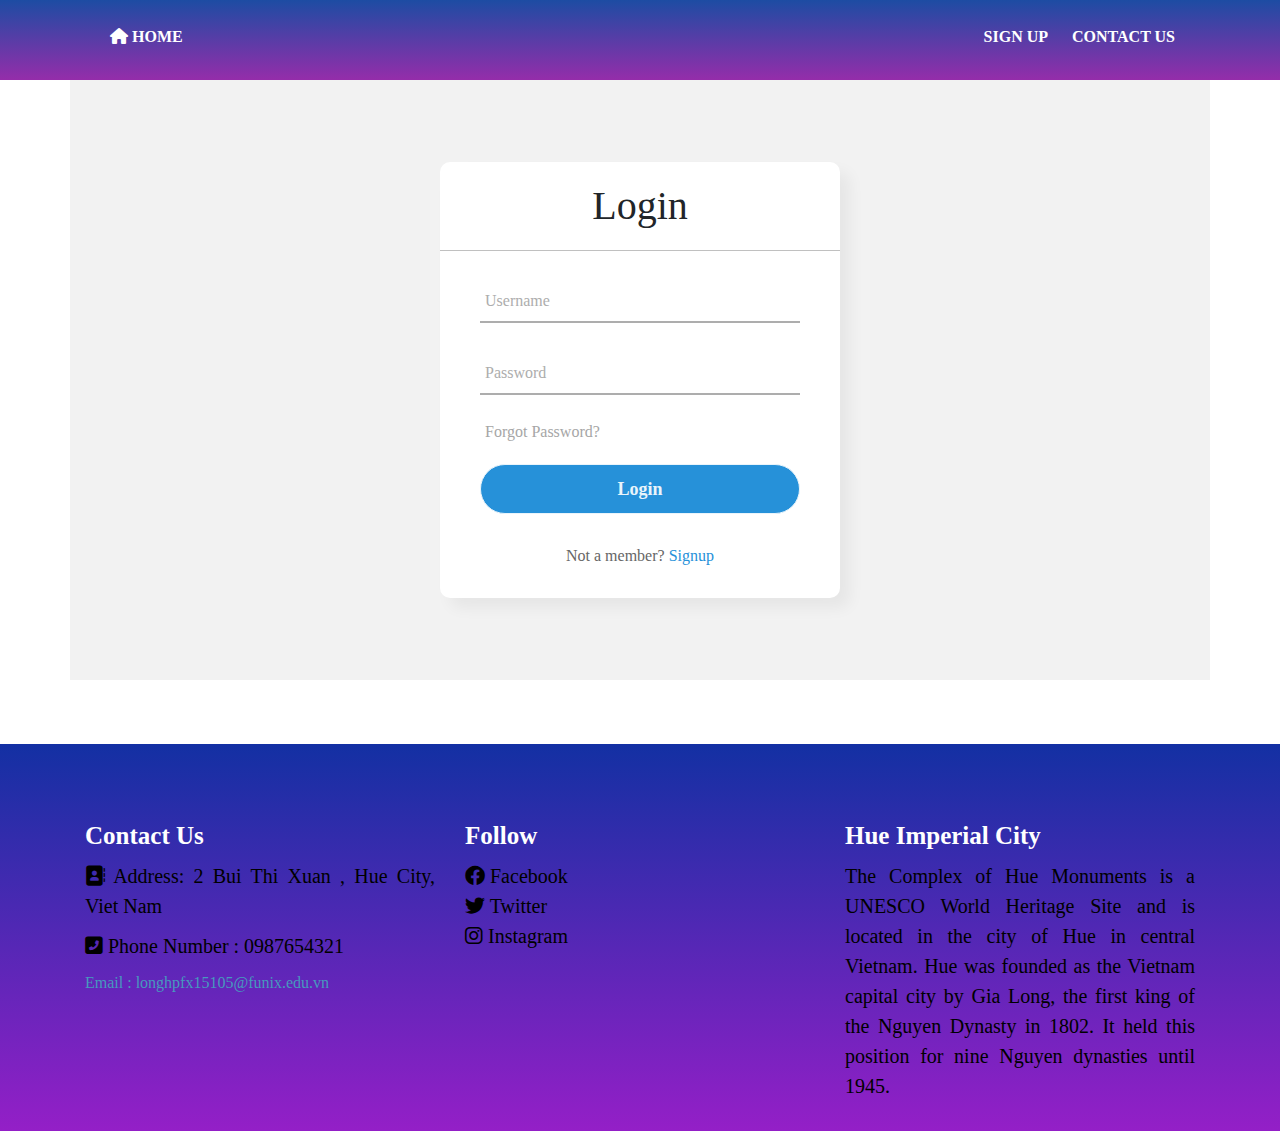
<file: signup.html>
<!DOCTYPE html>
<html lang="en">
<head>
    <meta charset="UTF-8">
    <LINK REL="SHORTCUT ICON"  HREF="./img/logo_icon.jpg">
    <meta http-equiv="X-UA-Compatible" content="IE=edge">
    <meta name="viewport" content="width=device-width, initial-scale=1.0">
    <title>Discover Hue</title>
   <link rel="stylesheet" href="./bootstrap-4/css/bootstrap.css">
    <link rel="stylesheet" href="signup.css">
    <link rel="stylesheet" href="./font/Roboto/Roboto-Light.ttf">
    <link rel="stylesheet" href="./fontawesome-free-6.0.0-beta3-web/css/all.css">
    
</head>
<body>

     <!--Bat dau phan hien thi menu-->   
    <div class="header__navbar" >
        <div class="container">
            <div class="row">
                <div class="col-lg-12">
                    <!--Phan menu-->
                        <ul class="header__navbar-list list-left">
                            <li class="header__navbar-item" ><a href="index.html">
                                <i class="fas fa-home"></i>
                                Home
                            </a></li>
                        </ul>   
                        <ul class="header__navbar-list list-right">
                            <li class="header__navbar-item"><a href="signup.html">Sign Up</a></li>
                            <li class="header__navbar-item"><a href="contact.html">Contact Us</a></li>
                        </ul>  
                    </div>          
                </div>
        </div> 
    </div> <!--Het row phan hien thi menu-->
       
        <!--Phan row hien thi banner va h1 & p tren banner-->

        <div class="container">
            <div class="row">
                <div id="signup" class="col-lg-12 " >
                    <div class="center">
                        <h1>Login</h1>
                        <form method="post">
                          <div class="txt_field">
                            <input type="text" required>
                            <span></span>
                            <label>Username</label>
                          </div>
                          <div class="txt_field">
                            <input type="password" required>
                            <span></span>
                            <label>Password</label>
                          </div>
                          <div class="pass">Forgot Password?</div>
                          <input type="submit" value="Login">
                          <div class="signup_link">
                            Not a member? <a href="#">Signup</a>
                          </div>
                        </form>
                      </div>
                </div>
            </div>

        </div>

       
    
   <!--Phan hien thi footer-->
   <div id= "footer" >
    <div class="container">
        <div class="row">
             <div class="col-lg-4 footer__contents__column">
                 <h3 class="footer__text-heading">Contact Us</h3>
                 <p class="footer__text-description">
                     <i class="fas fa-address-book"></i>
                     Address: 2 Bui Thi Xuan , Hue City, Viet Nam 
                 </p>
                 <p class="footer__text-description">
                     <i class="fas fa-phone-square-alt"></i>
                     Phone Number : 0987654321 
                 </p>
                 <a href="#" class="footer__text-link">
                     Email : longhpfx15105@funix.edu.vn
                 </a>
             </div>
             <div class="col-lg-4 footer__contents__column">
                 <h3 class="footer__text-heading ">Follow</h3>
                 <a class="footer__text-description" href="#">
                     <i class="fab fa-facebook"></i>
                     Facebook
                 </a><br>
                 <a class="footer__text-description" href="#">
                     <i class="fab fa-twitter"></i>
                     Twitter
                 </a><br>
                 <a class="footer__text-description" href="#">
                     <i class="fab fa-instagram"></i>
                     Instagram
                 </a>
             </div>
             <div class="col-lg-4 footer__contents__column">
                 <h3 class ="footer__text-heading" >Hue Imperial City</h3>
                 <p class="footer__text-description">The Complex of Hue Monuments is a UNESCO World Heritage Site and is located 
                     in the city of Hue in central Vietnam. Hue was founded as the Vietnam capital city by Gia Long,
                     the first king of the Nguyen Dynasty in 1802. It held this position for nine Nguyen dynasties until 1945.</p>
             </div>
         </div>  


     </div>
 </div>
 <!--Het phan footer-->

        
</body>
</html>
</file>
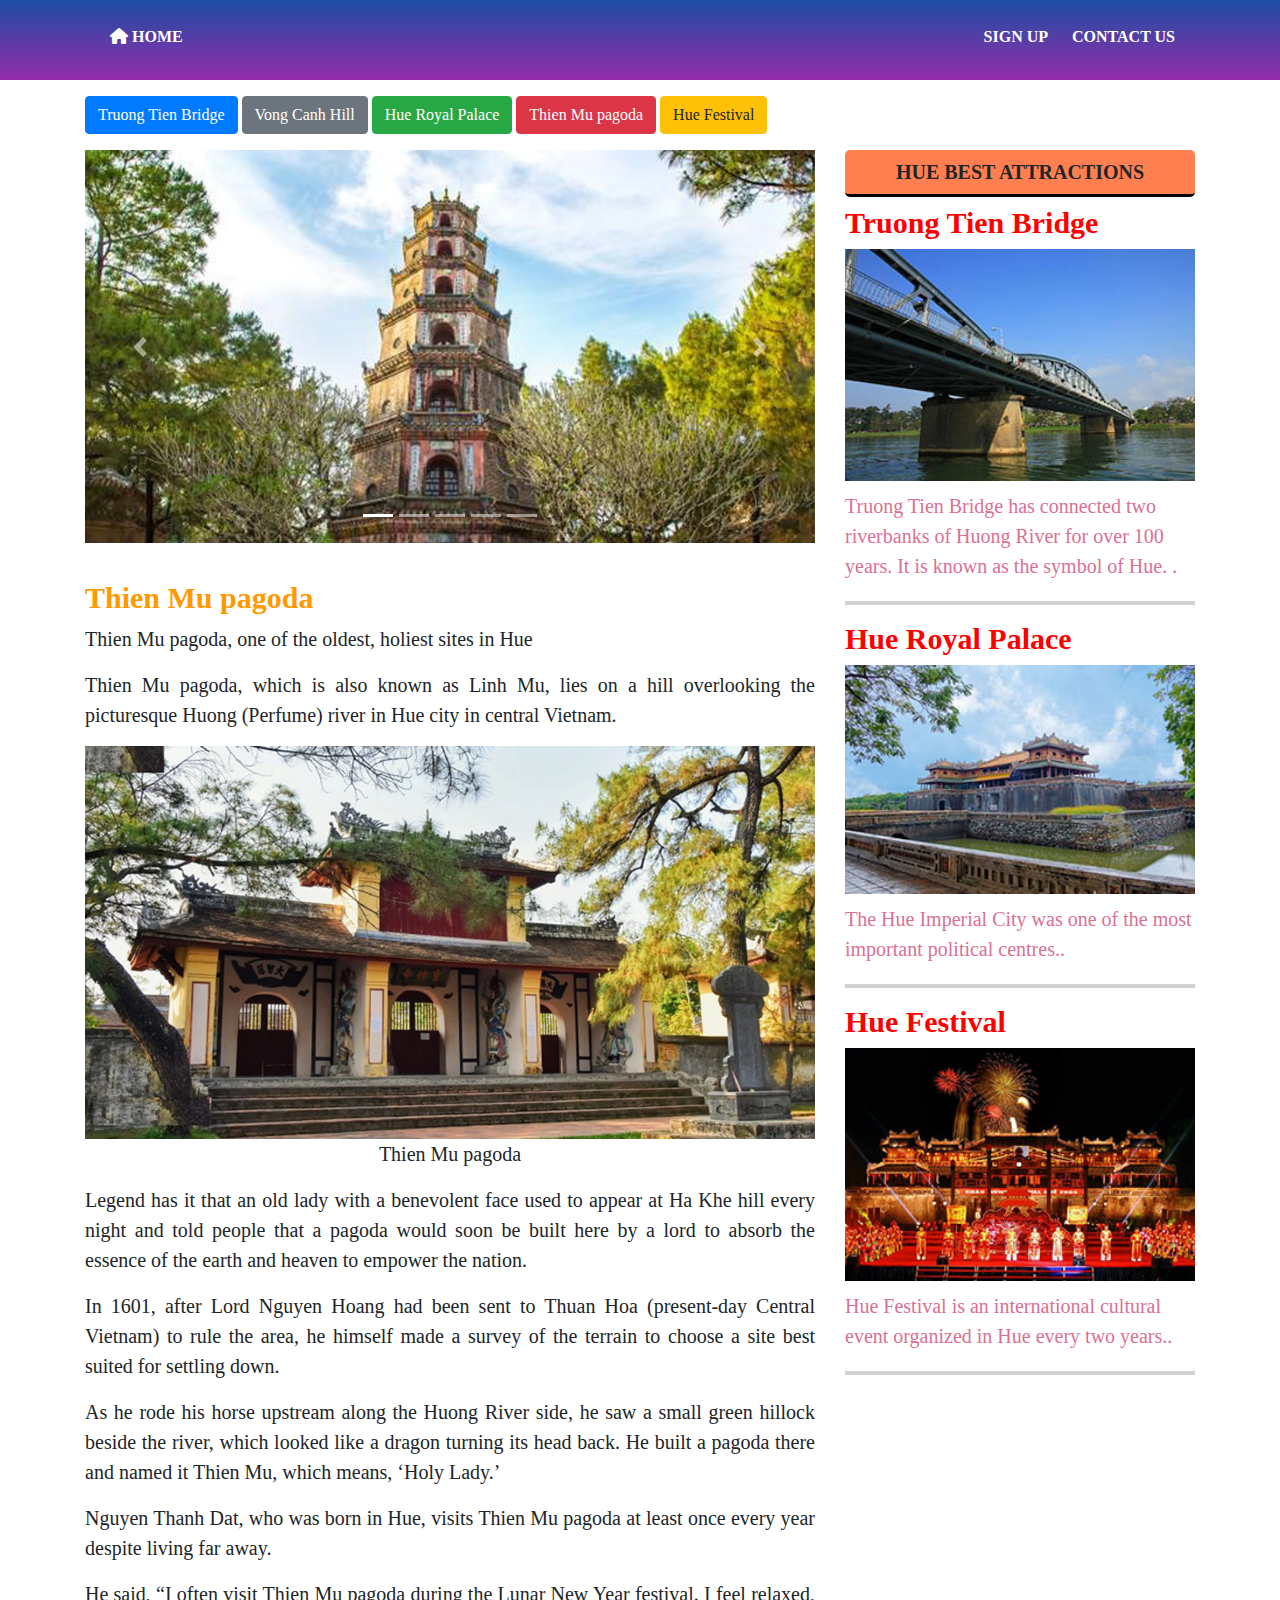
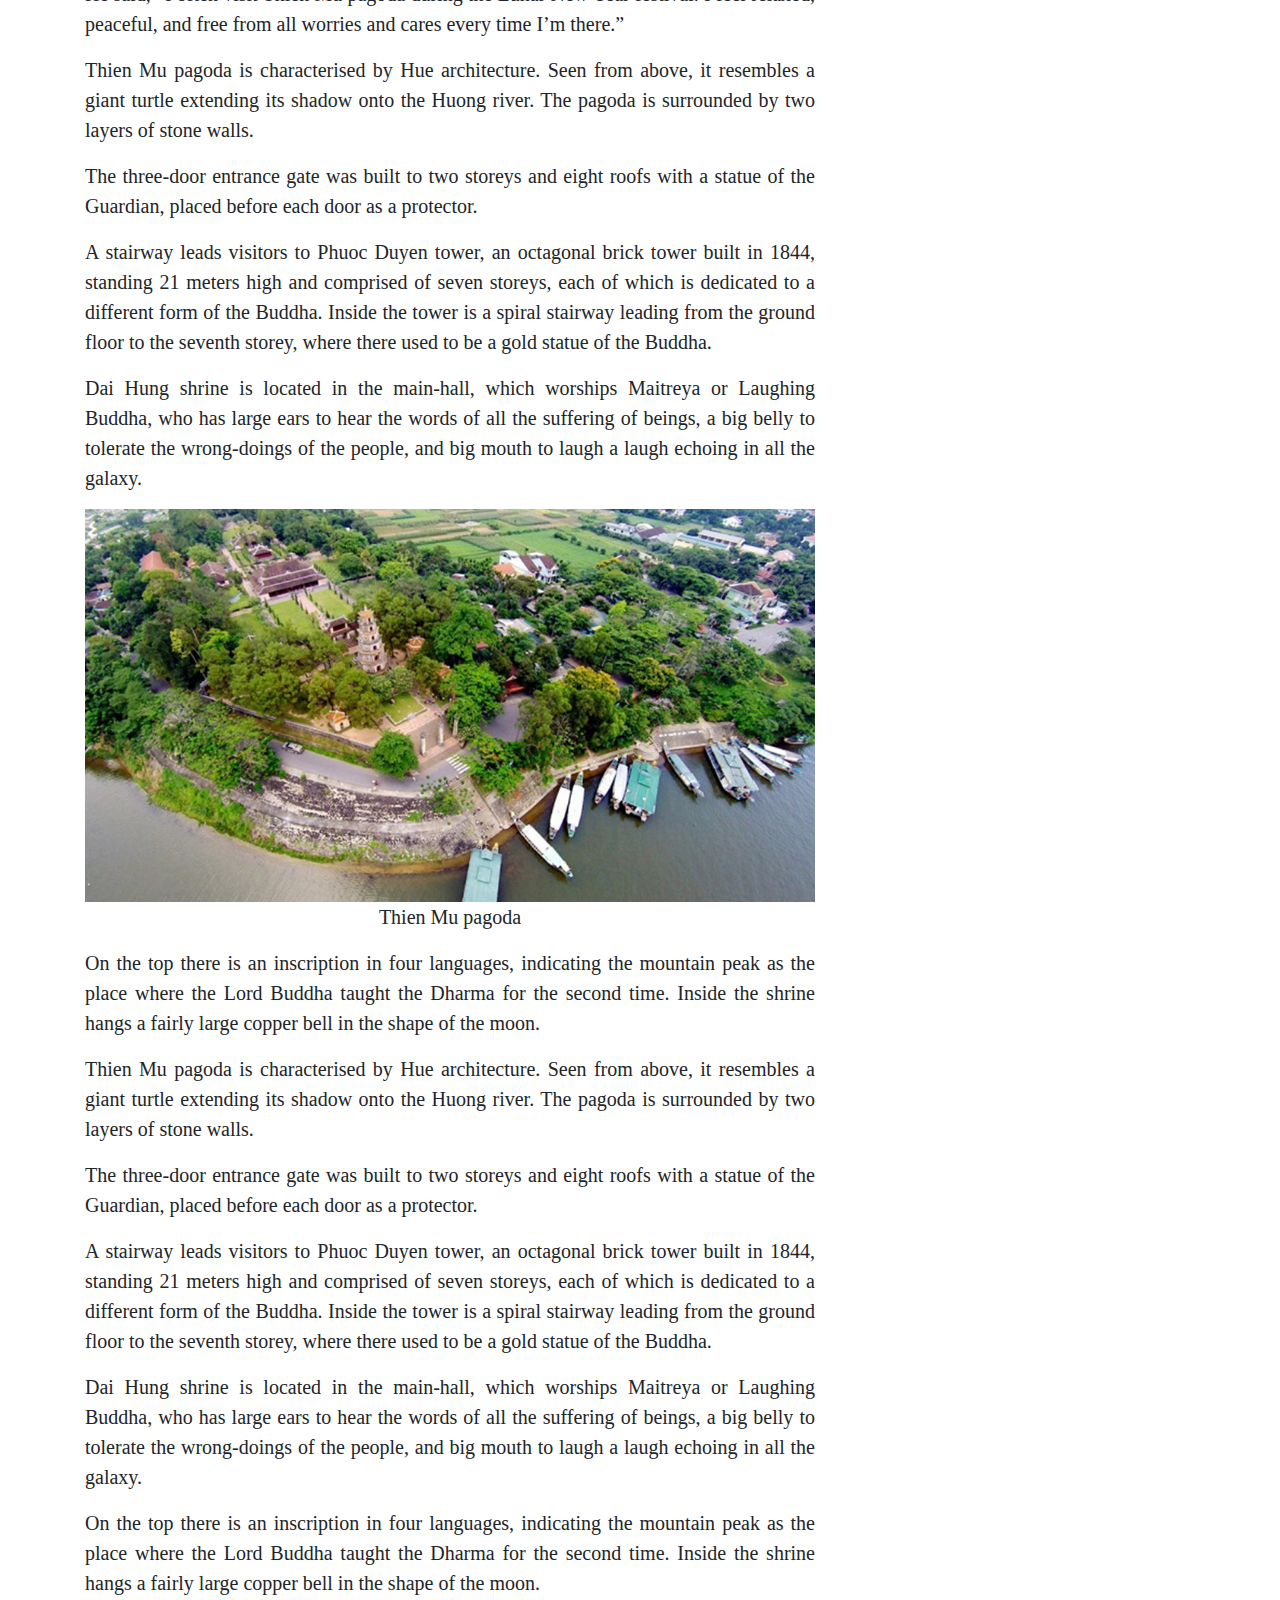
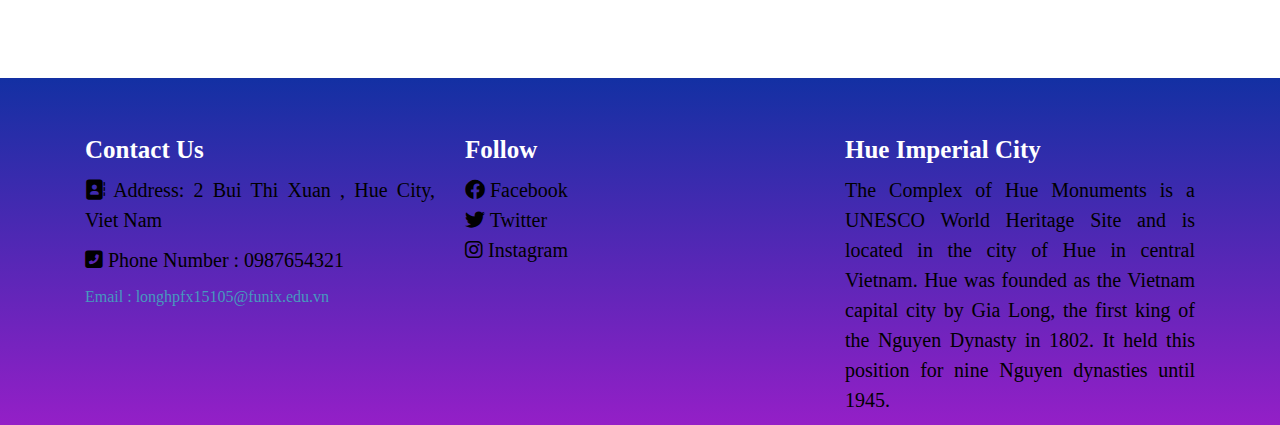
<file: ThienMupagoda.html>
<!DOCTYPE html>
<html lang="en">
<head>
    <meta charset="UTF-8">
    <LINK REL="SHORTCUT ICON"  HREF="./img/logo_icon.jpg">
    <meta http-equiv="X-UA-Compatible" content="IE=edge">
    <meta name="viewport" content="width=device-width, initial-scale=1.0">
    <meta name=description content="Thien Mu pagoda, which is also known as Linh Mu, lies on a hill overlooking the picturesque Huong (Perfume) river in Hue city in central Vietnam.." />
    <meta name=keywords content="Hue tour Hue Royal Palace, The Best 10 Hue Tours, Thien Mu pagoda, Hue City Tour " />
    <title>Discover Hue Vietnam</title>
   <link rel="stylesheet" href="./bootstrap-4/css/bootstrap.css">
    <link rel="stylesheet" href="ThienMupagoda.css">
    <link rel="stylesheet" href="./font/Roboto/Roboto-Light.ttf">
    <link rel="stylesheet" href="./fontawesome-free-6.0.0-beta3-web/css/all.css">
    <script src="./bootstrap-4/js/bootstrap.js"></script>

    <link rel="stylesheet" href="https://cdn.jsdelivr.net/npm/bootstrap@4.6.1/dist/css/bootstrap.min.css">
    <script src="https://cdn.jsdelivr.net/npm/jquery@3.5.1/dist/jquery.slim.min.js"></script>
    <script src="https://cdn.jsdelivr.net/npm/popper.js@1.16.1/dist/umd/popper.min.js"></script>
    <script src="https://cdn.jsdelivr.net/npm/bootstrap@4.6.1/dist/js/bootstrap.bundle.min.js"></script>


</head>
<body>
     <!--Bat dau phan hien thi menu-->   
     <div class="header__navbar" >
        <div class="container">
            <div class="row">
                <div class="col-lg-12">
                    <!--Phan menu-->
                        <ul class="header__navbar-list list-left">
                            <li class="header__navbar-item" ><a href="index.html">
                                <i class="fas fa-home"></i>
                                Home
                            </a></li>
                        </ul>   
                        <ul class="header__navbar-list list-right">
                            <li class="header__navbar-item"><a href="signup.html">Sign Up</a></li>
                            <li class="header__navbar-item"><a href="contact.html">Contact Us</a></li>
                        </ul>  
                    </div>          
                </div>
        </div> 
    </div> <!--Het row phan hien thi menu-->

         <!--Noi dung nut bam quang cao-->
         <div class="container pt-3">
            <div class="row">
                <div class="col-lg-12">
                   <a class="btn btn-primary" href="#" role="button">Truong Tien Bridge</a>
                   <a class="btn btn-secondary" href="#" role="button">Vong Canh Hill</a>
                   <a class="btn btn-success" href="#" role="button">Hue Royal Palace</a>
                   <a class="btn btn-danger" href="#" role="button">Thien Mu pagoda</a>
                   <a class="btn btn-warning" href="#" role="button">Hue Festival</a>
                </div>
            </div>
        </div>

          <!--Het noi dung nut bam quang cao-->

       <!--Noi dung chinh cua cau truong tien-->

       <div class="container pt-3">
           <div class="row">
               <div class="col-lg-8 " >
                   <div id="slideshow" class="carousel slide" data-ride="carousel">
                       <!-- Indicators -->
                       <ul class="carousel-indicators">
                         <li data-target="#slideshow" data-slide-to="0" class="active"></li>
                         <li data-target="#slideshow" data-slide-to="1"></li>
                         <li data-target="#slideshow" data-slide-to="2"></li>
                         <li data-target="#slideshow" data-slide-to="3"></li>
                         <li data-target="#slideshow" data-slide-to="4"></li>
                       </ul>
                       
                       <!-- The slideshow -->
                       <div class="carousel-inner">
                         <div class="carousel-item active">
                           <img src="./img/Thienmupagoda/Thien-Mu-Pagoda.png" alt="Thien-mu-pagoda1" width="100%" height="auto">
                         </div>
                         <div class="carousel-item">
                           <img src="./img/Thienmupagoda/Thien-mu-pagoda1.png" alt="Thien-mu-pagoda2" width="100%" height="auto">
                         </div>
                         <div class="carousel-item">
                           <img src="./img/Thienmupagoda/Thien-mu-pagoda2.png" alt="Thien-mu-pagoda3" width="100%" height="auto">
                         </div>
                         <div class="carousel-item">
                           <img src="./img/Thienmupagoda/Thien-Mu-Pagoda.png" alt="Thien-mu-pagoda4" width="100%" height="auto">
                         </div>
                         <div class="carousel-item">
                           <img src="./img/Thienmupagoda/Thien-Mu-Pagoda.png" alt="Thien-mu-pagoda5" width="100%" height="auto">
                         </div>
                         
                       </div>
                       
                       <!-- Left and right controls -->
                       <a class="carousel-control-prev" href="#slideshow" data-slide="prev">
                         <span class="carousel-control-prev-icon"></span>
                       </a>
                       <a class="carousel-control-next" href="#slideshow" data-slide="next">
                         <span class="carousel-control-next-icon"></span>
                       </a>
                     </div>
           
                     <!--Het phan noi dung slide image doi vong canh  -->

                      <!-- Phan noi dung chinh -->
                   <div class="Right__main__text">
                       <h2 class="main__text-heading">Thien Mu pagoda</h2>
                       <p>Thien Mu pagoda, one of the oldest, holiest sites in Hue</p>
                       <p>Thien Mu pagoda, which is also known as Linh Mu, lies on a hill overlooking the picturesque Huong (Perfume) river in Hue city in central Vietnam.</p>
                       <img src="./img/Thienmupagoda/Thien-mu-pagoda1.png" width="100%" height="auto" alt="Thien-mu1"> 
                       <p style="text-align: center;"> Thien Mu pagoda</p>

                       <p>Legend has it that an old lady with a benevolent face used to appear at Ha Khe hill every night and told people that a pagoda would soon be built here by a lord to absorb the essence of the earth and heaven to empower the nation.</p>
                       <p>In 1601, after Lord Nguyen Hoang had been sent to Thuan Hoa (present-day Central Vietnam) to rule the area, he himself made a survey of the terrain to choose a site best suited for settling down.</p>
                       <p>As he rode his horse upstream along the Huong River side, he saw a small green hillock beside the river, which looked like a dragon turning its head back. He built a pagoda there and named it Thien Mu, which means, ‘Holy Lady.’</p>
                      
                       <p>Nguyen Thanh Dat, who was born in Hue, visits Thien Mu pagoda at least once every year despite living far away.</p>
                       <p>He said, “I often visit Thien Mu pagoda during the Lunar New Year festival. I feel relaxed, peaceful, and free from all worries and cares every time I’m there.”</p>
                       <p>Thien Mu pagoda is characterised by Hue architecture. Seen from above, it resembles a giant turtle extending its shadow onto the Huong river. The pagoda is surrounded by two layers of stone walls.</p>
                       <p>The three-door entrance gate was built to two storeys and eight roofs with a statue of the Guardian, placed before each door as a protector.</p>
                       <p>A stairway leads visitors to Phuoc Duyen tower, an octagonal brick tower built in 1844, standing 21 meters high and comprised of seven storeys, each of which is dedicated to a different form of the Buddha. Inside the tower is a spiral stairway leading from the ground floor to the seventh storey, where there used to be a gold statue of the Buddha.</p>
                       <p>Dai Hung shrine is located in the main-hall, which worships Maitreya or Laughing Buddha, who has large ears to hear the words of all the suffering of beings, a big belly to tolerate the wrong-doings of the people, and big mouth to laugh a laugh echoing in all the galaxy.</p>
                       <img src="./img/Thienmupagoda/Thien-mu-pagoda2.png" width="100%" height="auto" alt="Thien-mu2"> 
                       <p style="text-align: center;"> Thien Mu pagoda</p>
                       <p>On the top there is an inscription in four languages, indicating the mountain peak as the place where the Lord Buddha taught the Dharma for the second time. Inside the shrine hangs a fairly large copper bell in the shape of the moon.</p>
                       <p>Thien Mu pagoda is characterised by Hue architecture. Seen from above, it resembles a giant turtle extending its shadow onto the Huong river. The pagoda is surrounded by two layers of stone walls.</p>
                       <p>The three-door entrance gate was built to two storeys and eight roofs with a statue of the Guardian, placed before each door as a protector.</p>
                       <p>A stairway leads visitors to Phuoc Duyen tower, an octagonal brick tower built in 1844, standing 21 meters high and comprised of seven storeys, each of which is dedicated to a different form of the Buddha. Inside the tower is a spiral stairway leading from the ground floor to the seventh storey, where there used to be a gold statue of the Buddha.</p>
                       <p>Dai Hung shrine is located in the main-hall, which worships Maitreya or Laughing Buddha, who has large ears to hear the words of all the suffering of beings, a big belly to tolerate the wrong-doings of the people, and big mouth to laugh a laugh echoing in all the galaxy.</p>
                       <p>On the top there is an inscription in four languages, indicating the mountain peak as the place where the Lord Buddha taught the Dharma for the second time. Inside the shrine hangs a fairly large copper bell in the shape of the moon.</p>
                   
                   </div>
               </div>
               
               <div class="col-lg-4">
                       <!-- Festival Hue-->
                       <h2 class="Main__text-heading">Hue Best Attractions</h2>
                   <div >
                       <h3 class="Right__text-heading" >Truong Tien Bridge</h3>
                       <a href="TruongTienBridge.html"><img src="./img/TruongTien_Bridge.jpeg" width="100%" height="auto" alt="TruongTienBride"></a>
                       <p class="Right__text-description">Truong Tien Bridge has connected two riverbanks of Huong River for over 100 years. It is known as the symbol of Hue. .</p>
                   </div><!-- Het Festival-->
                       <!-- Phan Ngo Mon-->
                   <div>
                       <h3 class="Right__text-heading">Hue Royal Palace</h3>
                       <a href="HueRoyalPalace.html"><img src="./img/Ngomon.jpeg" width="100%" height="auto" alt="Ngo_mon"></a>
                       <p class="Right__text-description" >The Hue Imperial City was one of the most important political centres..</p>
                   </div> <!-- Het Ngo Mon-->
                       
                       <!-- Festival Hue-->
                   <div>
                       <h3 class="Right__text-heading" >Hue Festival</h3>
                       <a href="HueFestival.html"><img src="./img/hue-festival.jpeg" width="100%" height="auto" alt="Festival-Hue"></a>
                       <p class="Right__text-description">Hue Festival is an international cultural event organized in Hue every two years..</p>
                   </div> <!-- Het Festival Hue-->
                   
               </div>
           </div>
   

       </div> 


         </div>
             
        
             
        <!--Phan hien thi footer-->
        <div id= "footer" >
            <div class="container">
                <div class="row">
                     <div class="col-lg-4 footer__contents__column">
                         <h3 class="footer__text-heading">Contact Us</h3>
                         <p class="footer__text-description">
                             <i class="fas fa-address-book"></i>
                             Address: 2 Bui Thi Xuan , Hue City, Viet Nam 
                         </p>
                         <p class="footer__text-description">
                             <i class="fas fa-phone-square-alt"></i>
                             Phone Number : 0987654321 
                         </p>
                         <a href="#" class="footer__text-link">
                             Email : longhpfx15105@funix.edu.vn
                         </a>
                     </div>
                     <div class="col-lg-4 footer__contents__column">
                         <h3 class="footer__text-heading ">Follow</h3>
                         <a class="footer__text-description" href="#">
                             <i class="fab fa-facebook"></i>
                             Facebook
                         </a><br>
                         <a class="footer__text-description" href="#">
                             <i class="fab fa-twitter"></i>
                             Twitter
                         </a><br>
                         <a class="footer__text-description" href="#">
                             <i class="fab fa-instagram"></i>
                             Instagram
                         </a>
                     </div>
                     <div class="col-lg-4 footer__contents__column">
                         <h3 class ="footer__text-heading" >Hue Imperial City</h3>
                         <p class="footer__text-description">The Complex of Hue Monuments is a UNESCO World Heritage Site and is located 
                             in the city of Hue in central Vietnam. Hue was founded as the Vietnam capital city by Gia Long,
                             the first king of the Nguyen Dynasty in 1802. It held this position for nine Nguyen dynasties until 1945.</p>
                     </div>
                 </div>  
 
 
             </div>
         </div>
         <!--Het phan footer-->
                
        
</body>
</html>
</file>
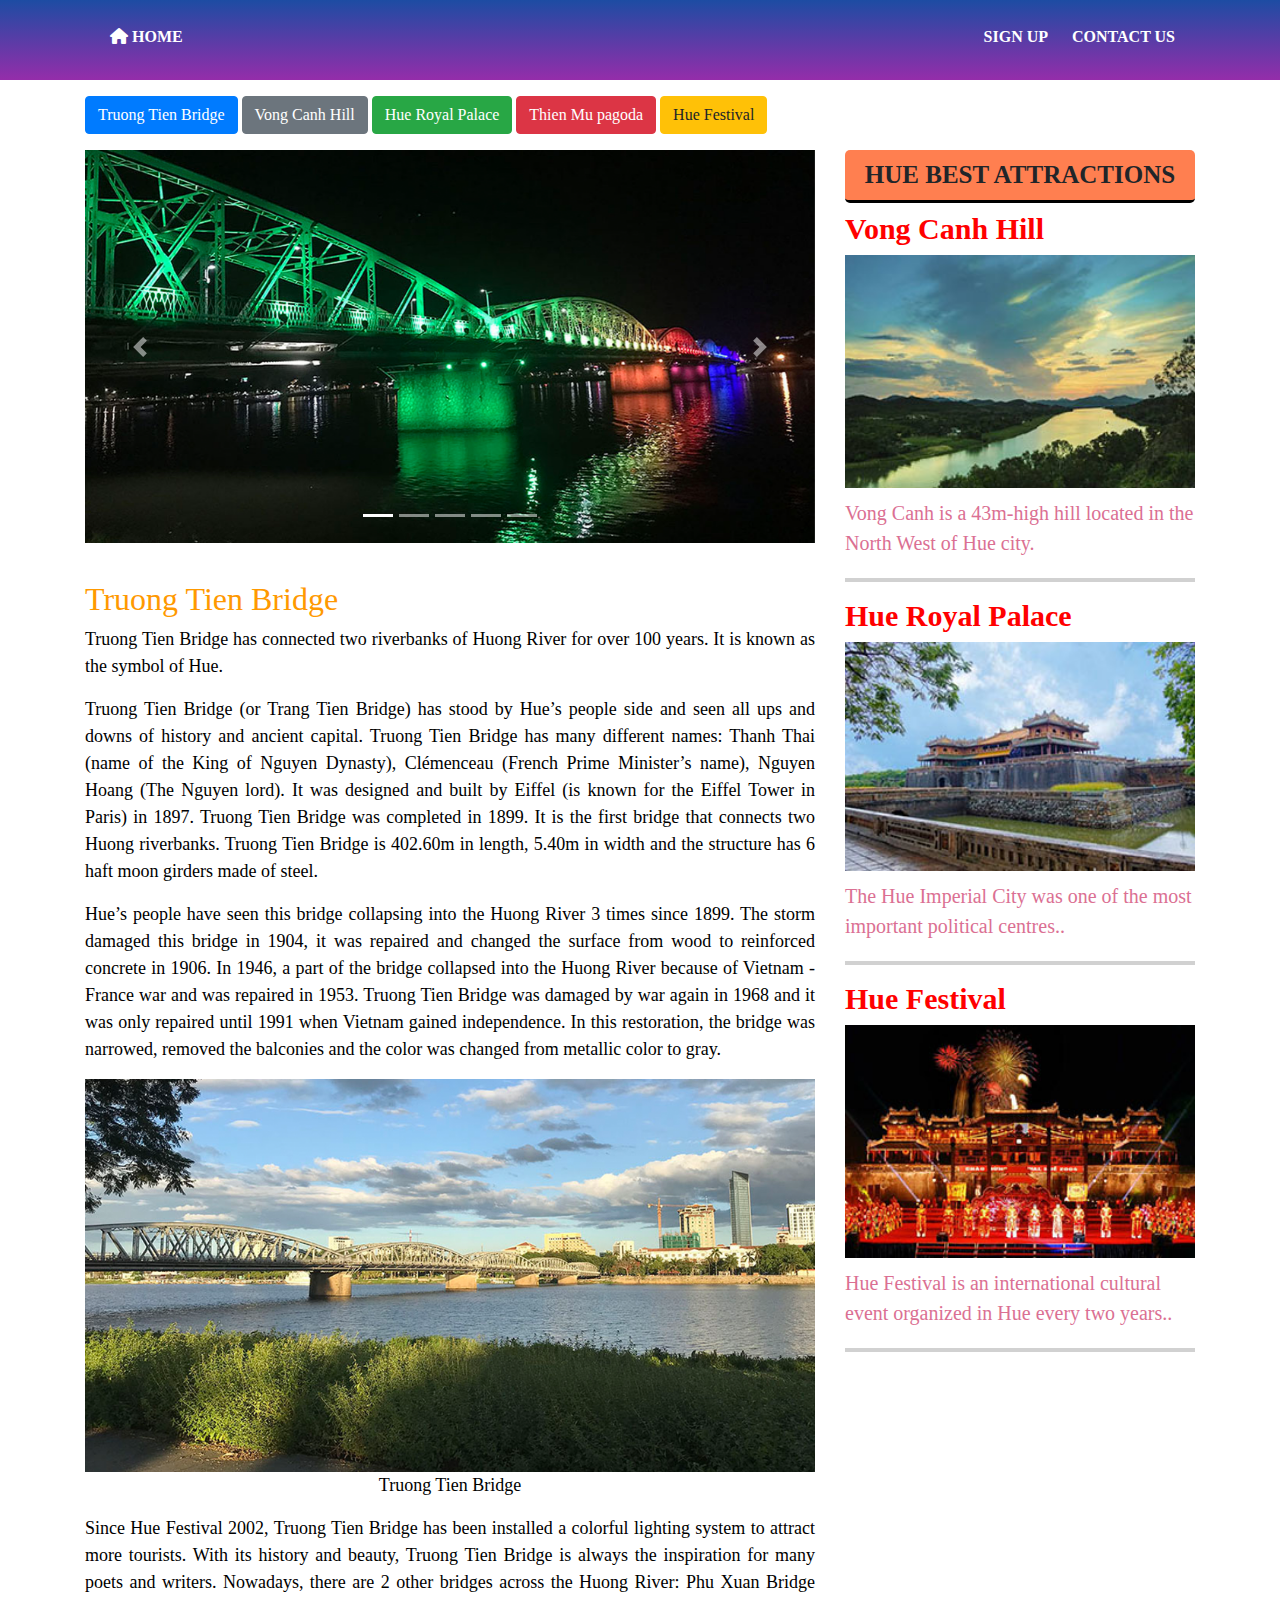
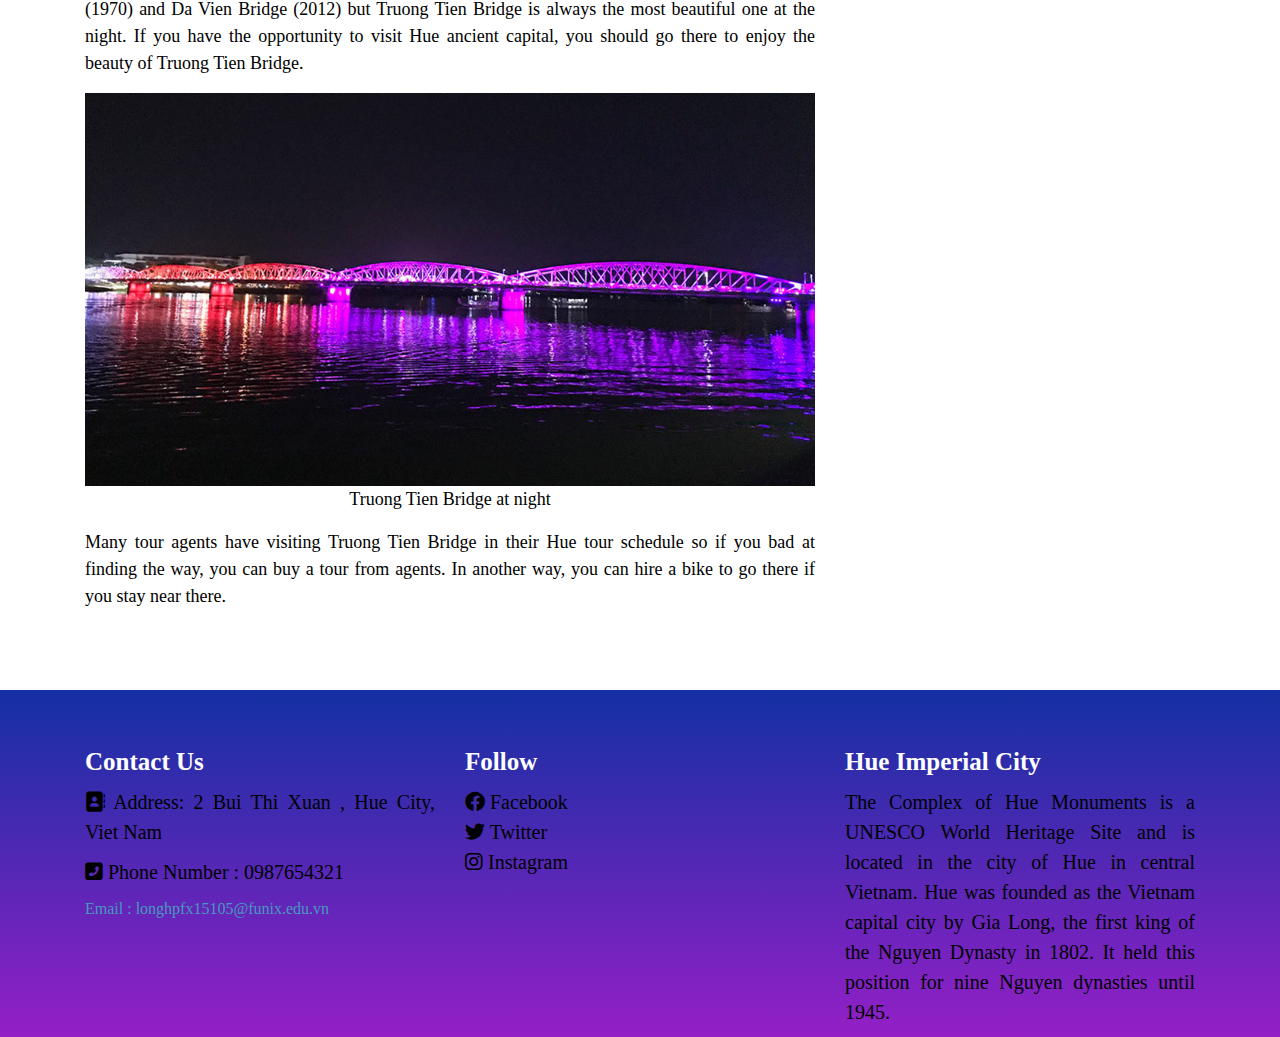
<file: TruongTienBridge.html>
<!DOCTYPE html>
<html lang="en">
<head>
    <meta charset="UTF-8">
    <LINK REL="SHORTCUT ICON"  HREF="./img/logo_icon.jpg">
    <meta http-equiv="X-UA-Compatible" content="IE=edge">
    <meta name="viewport" content="width=device-width, initial-scale=1.0">
    <title>Discover Hue Viet Nam</title>
    <meta name=description content="Truong Tien Bridge has connected two riverbanks of Huong River for over 100 years. It is known as the symbol of Hue." />
    <meta name=keywords content="TRuong Tien Bride, Huong River, Thien Mu pagoda, Hue best Attractions " />
   <link rel="stylesheet" href="./bootstrap-4/css/bootstrap.css">
    <link rel="stylesheet" href="TruongTienBridge.css">
    <link rel="stylesheet" href="./font/Roboto/Roboto-Light.ttf">
    <link rel="stylesheet" href="./fontawesome-free-6.0.0-beta3-web/css/all.css">
    <script src="./bootstrap-4/js/bootstrap.js"></script>

    <link rel="stylesheet" href="https://cdn.jsdelivr.net/npm/bootstrap@4.6.1/dist/css/bootstrap.min.css">
    <script src="https://cdn.jsdelivr.net/npm/jquery@3.5.1/dist/jquery.slim.min.js"></script>
    <script src="https://cdn.jsdelivr.net/npm/popper.js@1.16.1/dist/umd/popper.min.js"></script>
    <script src="https://cdn.jsdelivr.net/npm/bootstrap@4.6.1/dist/js/bootstrap.bundle.min.js"></script>
    <style>
        .corousel-inner img{
            width: 100%;
            height: 100%;
        }
    </style>

</head>
<body>
    <!--Bat dau phan hien thi menu-->   
    <div class="header__navbar" >
        <div class="container">
            <div class="row">
                <div class="col-lg-12">
                    <!--Phan menu-->
                        <ul class="header__navbar-list list-left">
                            <li class="header__navbar-item" ><a href="index.html">
                                <i class="fas fa-home"></i>
                                Home
                            </a></li>
                        </ul>   
                        <ul class="header__navbar-list list-right">
                            <li class="header__navbar-item"><a href="signup.html">Sign Up</a></li>
                            <li class="header__navbar-item"><a href="contact.html">Contact Us</a></li>
                        </ul>  
                    </div>          
                </div>
        </div> 
    </div> <!--Het row phan hien thi menu-->

         <!--Noi dung nut bam quang cao-->
         <div class="container pt-3">
            <div class="row">
                <div class="col-lg-12">
                   <a class="btn btn-primary" href="#" role="button">Truong Tien Bridge</a>
                   <a class="btn btn-secondary" href="#" role="button">Vong Canh Hill</a>
                   <a class="btn btn-success" href="#" role="button">Hue Royal Palace</a>
                   <a class="btn btn-danger" href="#" role="button">Thien Mu pagoda</a>
                   <a class="btn btn-warning" href="#" role="button">Hue Festival</a>
                </div>
            </div>

          <!--Het noi dung nut bam quang cao-->

       <!--Noi dung chinh cua cau truong tien-->

       <div class="main__content mt-3">
           <div class="row">
               <div class="col-lg-8 " >
                   <div id="slideshow" class="carousel slide" data-ride="carousel">
                       <!-- Indicators -->
                       <ul class="carousel-indicators">
                         <li data-target="#slideshow" data-slide-to="0" class="active"></li>
                         <li data-target="#slideshow" data-slide-to="1"></li>
                         <li data-target="#slideshow" data-slide-to="2"></li>
                         <li data-target="#slideshow" data-slide-to="3"></li>
                         <li data-target="#slideshow" data-slide-to="4"></li>
                       </ul>
                       
                       <!-- The slideshow -->
                       <div class="carousel-inner">
                         <div class="carousel-item active">
                           <img src="./img/TruongtienImage/Truong-Tien-Bridge.png" alt="Truong-Tien-Bridge1" width="100%" height="auto">
                         </div>
                         <div class="carousel-item">
                           <img src="./img/TruongtienImage/Truong-Tien-Bridge2.png" alt="Truong-Tien-Bridge2" width="100%" height="auto">
                         </div>
                         <div class="carousel-item">
                           <img src="./img/TruongtienImage/Truong-Tien-Bridge3.png" alt="Truong-Tien-Bridge3" width="100%" height="auto">
                         </div>
                         <div class="carousel-item">
                           <img src="./img/TruongtienImage/Truong-Tien-Bridge4.png" alt="Truong-Tien-Bridge4" width="100%" height="auto">
                         </div>
                         <div class="carousel-item">
                           <img src="./img/TruongtienImage/Truong-Tien-Bridge5.png" alt="Truong-Tien-Bridge5" width="100%" height="auto">
                         </div>
                         
                       </div>
                       
                       <!-- Left and right controls -->
                       <a class="carousel-control-prev" href="#slideshow" data-slide="prev">
                         <span class="carousel-control-prev-icon"></span>
                       </a>
                       <a class="carousel-control-next" href="#slideshow" data-slide="next">
                         <span class="carousel-control-next-icon"></span>
                       </a>
                     </div>
           
                     <!--Het phan noi dung slide image cau Truong Tien-->
   
                      <!-- Phan noi dung chinh -->

                     <div class="main__text-left">
                     <h2 class="main__text-left-heading">Truong Tien Bridge</h2>
                     <p>Truong Tien Bridge has connected two riverbanks of Huong River for over 100 years. It is known as the symbol of Hue.</p>
                     <p>Truong Tien Bridge (or Trang Tien Bridge) has stood by Hue’s people side and seen all ups and downs of history and ancient capital. Truong Tien Bridge has many different names: Thanh Thai (name of the King of Nguyen Dynasty), Clémenceau (French Prime Minister’s name), Nguyen Hoang (The Nguyen lord). It was designed and built by Eiffel (is known for the Eiffel Tower in Paris) in 1897. Truong Tien Bridge was completed in 1899. It is the first bridge that connects two Huong riverbanks. Truong Tien Bridge is 402.60m in length, 5.40m in width and the structure has 6 haft moon girders made of steel.</p>
                     <p>Hue’s people have seen this bridge collapsing into the Huong River 3 times since 1899. The storm damaged this bridge in 1904, it was repaired and changed the surface from wood to reinforced concrete in 1906. In 1946, a part of the bridge collapsed into the Huong River because of Vietnam - France war and was repaired in 1953. Truong Tien Bridge was damaged by war again in 1968 and it was only repaired until 1991 when Vietnam gained independence. In this restoration, the bridge was narrowed, removed the balconies and the color was changed from metallic color to gray.</p>
                     <img src="./img/TruongtienImage/Truong-Tien-Bridge4.png" width="100%" height="auto"  alt="Truong-Tien_image4">
                     <p style="text-align: center;">Truong Tien Bridge</p>
                     <p>Since Hue Festival 2002, Truong Tien Bridge has been installed a colorful lighting system to attract more tourists. With its history and beauty, Truong Tien Bridge is always the inspiration for many poets and writers. Nowadays, there are 2 other bridges across the Huong River: Phu Xuan Bridge (1970) and Da Vien Bridge (2012) but Truong Tien Bridge is always the most beautiful one at the night. If you have the opportunity to visit Hue ancient capital, you should go there to enjoy the beauty of Truong Tien Bridge.</p>
                     <img src="./img/TruongtienImage/Truong-Tien-Bridge5.png" width="100%" height="auto" alt="Truong-Tien_image2">
                     <p style="text-align: center;">Truong Tien Bridge at night</p>
                     <p>Many tour agents have visiting Truong Tien Bridge in their Hue tour schedule so if you bad at finding the way, you can buy a tour from agents. In another way, you can hire a bike to go there if you stay near there.</p>
                   </div>
               </div>
               <div class="col-lg-4">
                       <!-- Vong Canh Hill-->
                       <h2 class="Main__text-heading">Hue Best Attractions</h2>
                   <div >
                       <h3 class="Right__text-heading" >Vong Canh Hill</h3>
                       <a href="Vongcanhhill.html"><img src="./img/vongcanhHill.jpeg" width="100%" height="auto" alt="Vong-Canh-Hill"></a>
                       <p class="Right__text-description">Vong Canh is a 43m-high hill located in the North West of Hue city.</p>
                   </div><!-- Het Doi Vong Canh-->
                       <!-- Phan Ngo Mon-->
                   <div>
                       <h3 class="Right__text-heading">Hue Royal Palace</h3>
                       <a href="HueRoyalPalace.html"><img src="./img/Ngomon.jpeg" width="100%" height="auto" alt="Hue-Royal-Palace"></a>
                       <p class="Right__text-description" >The Hue Imperial City was one of the most important political centres..</p>
                   </div> <!-- Het Ngo Mon-->
                       
                       <!-- Festival Hue-->
                   <div>
                       <h3 class="Right__text-heading" >Hue Festival</h3>
                       <a href="HueFestival.html"><img src="./img/hue-festival.jpeg" width="100%" height="auto" alt="Hue Festival"></a>
                       <p class="Right__text-description">Hue Festival is an international cultural event organized in Hue every two years..</p>
                   </div> <!-- Het Festival Hue-->
                   
               </div>
           </div>
   

       </div> 

       

         </div>
             
        <!--Phan hien thi footer-->
        <div id= "footer" >
            <div class="container">
                <div class="row">
                     <div class="col-lg-4 footer__contents__column">
                         <h3 class="footer__text-heading">Contact Us</h3>
                         <p class="footer__text-description">
                             <i class="fas fa-address-book"></i>
                             Address: 2 Bui Thi Xuan , Hue City, Viet Nam 
                         </p>
                         <p class="footer__text-description">
                             <i class="fas fa-phone-square-alt"></i>
                             Phone Number : 0987654321 
                         </p>
                         <a href="#" class="footer__text-link">
                             Email : longhpfx15105@funix.edu.vn
                         </a>
                     </div>
                     <div class="col-lg-4 footer__contents__column">
                         <h3 class="footer__text-heading ">Follow</h3>
                         <a class="footer__text-description" href="#">
                             <i class="fab fa-facebook"></i>
                             Facebook
                         </a><br>
                         <a class="footer__text-description" href="#">
                             <i class="fab fa-twitter"></i>
                             Twitter
                         </a><br>
                         <a class="footer__text-description" href="#">
                             <i class="fab fa-instagram"></i>
                             Instagram
                         </a>
                     </div>
                     <div class="col-lg-4 footer__contents__column">
                         <h3 class ="footer__text-heading" >Hue Imperial City</h3>
                         <p class="footer__text-description">The Complex of Hue Monuments is a UNESCO World Heritage Site and is located 
                             in the city of Hue in central Vietnam. Hue was founded as the Vietnam capital city by Gia Long,
                             the first king of the Nguyen Dynasty in 1802. It held this position for nine Nguyen dynasties until 1945.</p>
                     </div>
                 </div>  
 
 
             </div>
         </div>
         <!--Het phan footer-->
 
                
        
</body>
</html>
</file>
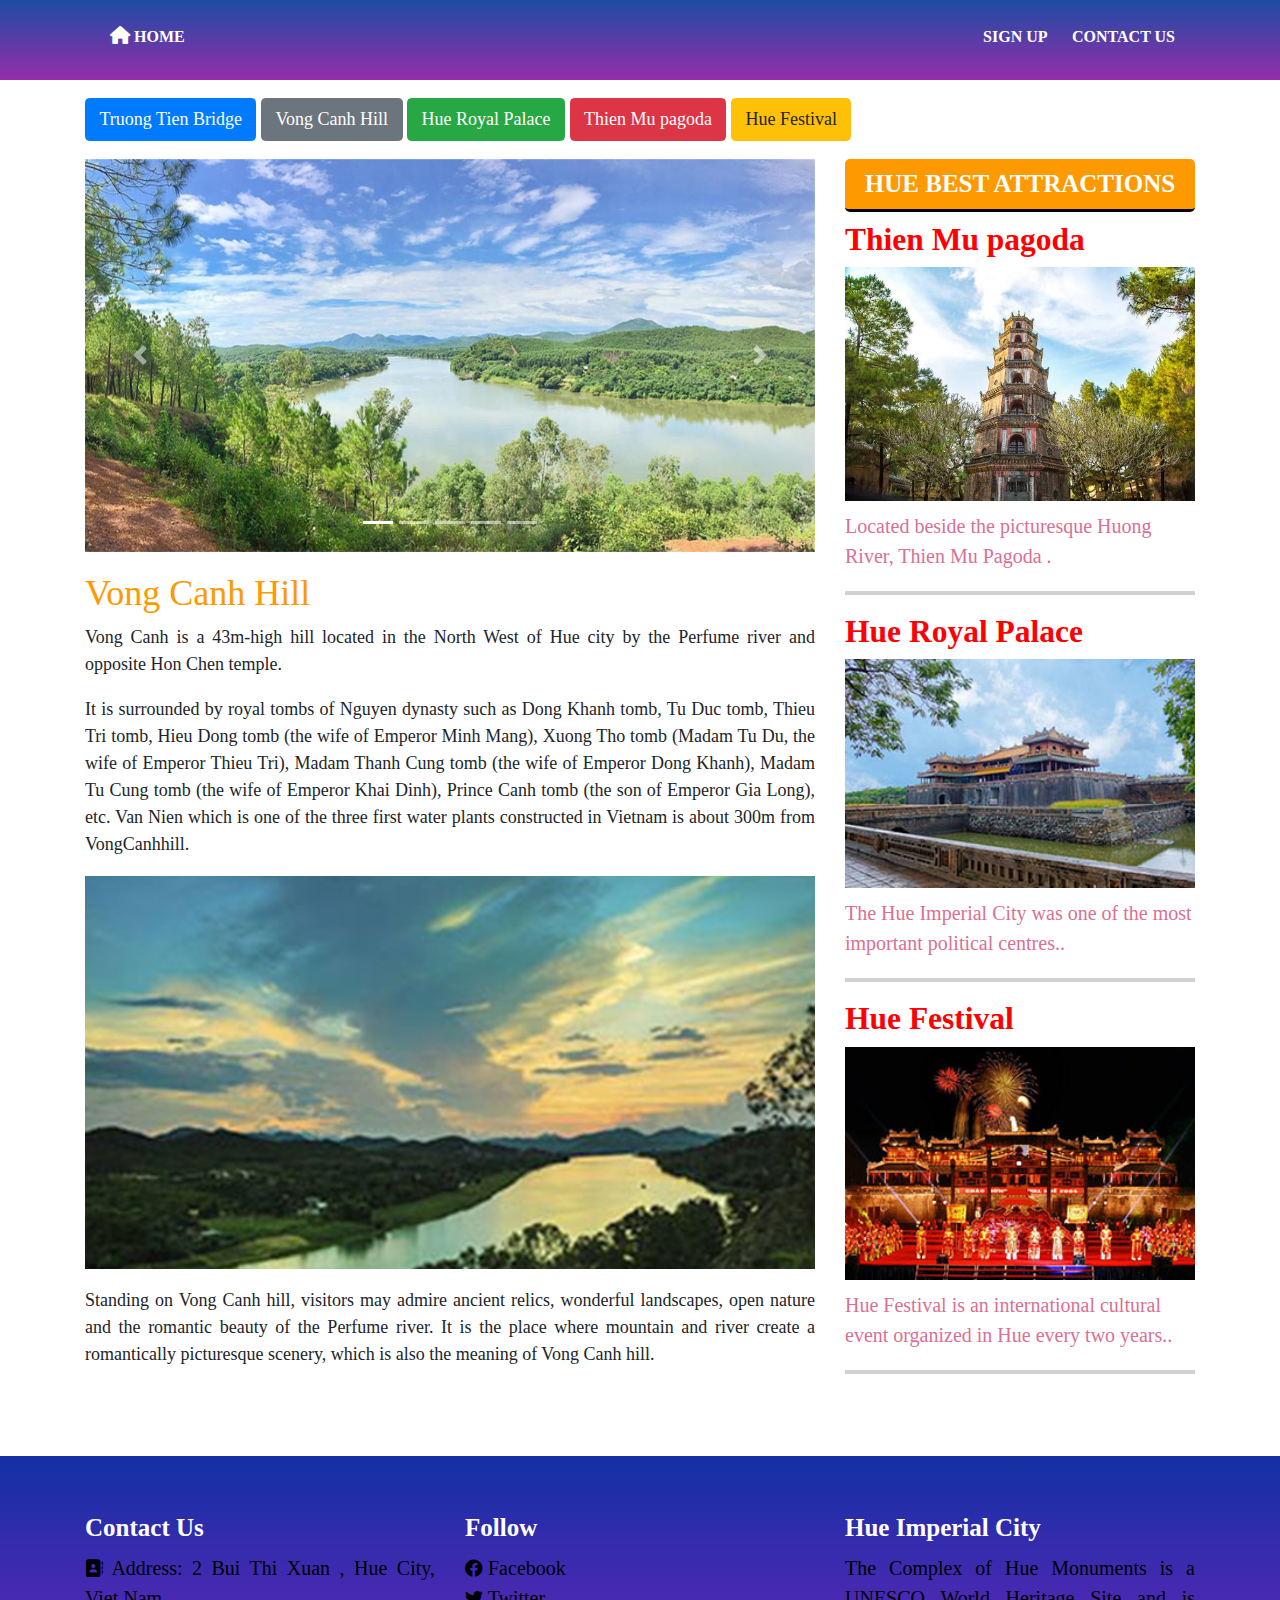
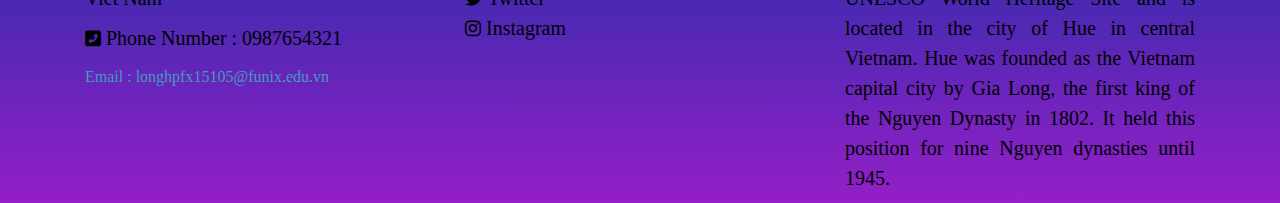
<file: Vongcanhhill.html>
<!DOCTYPE html>
<html lang="en">
<head>
    <meta charset="UTF-8">
    <LINK REL="SHORTCUT ICON"  HREF="./img/logo_icon.jpg">
    <meta http-equiv="X-UA-Compatible" content="IE=edge">
    <meta name="viewport" content="width=device-width, initial-scale=1.0">
    <title>Discover Hue Viet Nam</title>
    <meta name=description content="Standing on Vong Canh hill, visitors may admire ancient relics, wonderful landscapes, open nature and the romantic beauty of the Perfume river.." />
    <meta name=keywords content="Vong Canh Hill, Huong River, Thien Mu pagoda, Hue best Attractions " />
   <link rel="stylesheet" href="./bootstrap-4/css/bootstrap.css">
    <link rel="stylesheet" href="vongcanhhill.css">
    <link rel="stylesheet" href="./font/Roboto/Roboto-Light.ttf">
    <link rel="stylesheet" href="./fontawesome-free-6.0.0-beta3-web/css/all.css">
    <script src="./bootstrap-4/js/bootstrap.js"></script>

    <link rel="stylesheet" href="https://cdn.jsdelivr.net/npm/bootstrap@4.6.1/dist/css/bootstrap.min.css">
    <script src="https://cdn.jsdelivr.net/npm/jquery@3.5.1/dist/jquery.slim.min.js"></script>
    <script src="https://cdn.jsdelivr.net/npm/popper.js@1.16.1/dist/umd/popper.min.js"></script>
    <script src="https://cdn.jsdelivr.net/npm/bootstrap@4.6.1/dist/js/bootstrap.bundle.min.js"></script>

</head>
<body>
    <!--Bat dau phan hien thi menu-->   
    <div class="header__navbar" >
        <div class="container">
            <div class="row">
                <div class="col-lg-12">
                    <!--Phan menu-->
                        <ul class="header__navbar-list list-left">
                            <li class="header__navbar-item" ><a href="index.html">
                                <i class="fas fa-home"></i>
                                Home
                            </a></li>
                        </ul>   
                        <ul class="header__navbar-list list-right">
                            <li class="header__navbar-item"><a href="signup.html">Sign Up</a></li>
                            <li class="header__navbar-item"><a href="contact.html">Contact Us</a></li>
                        </ul>  
                    </div>          
                </div>
        </div> 
    </div> <!--Het row phan hien thi menu-->

         <!--Noi dung nut bam quang cao-->
         <div class="container pt-3">
            <div class="row">
                <div class="col-lg-12">
                   <a class="btn btn-primary" href="#" role="button">Truong Tien Bridge</a>
                   <a class="btn btn-secondary" href="#" role="button">Vong Canh Hill</a>
                   <a class="btn btn-success" href="#" role="button">Hue Royal Palace</a>
                   <a class="btn btn-danger" href="#" role="button">Thien Mu pagoda</a>
                   <a class="btn btn-warning" href="#" role="button">Hue Festival</a>
                </div>
            </div>

          <!--Het noi dung nut bam quang cao-->

       <!--Noi dung chinh cua cau truong tien-->

       <div class="main__content mt-3">
           <div class="row">
               <div class="col-lg-8 " >
                   <div id="slideshow" class="carousel slide" data-ride="carousel">
                       <!-- Indicators -->
                       <ul class="carousel-indicators">
                         <li data-target="#slideshow" data-slide-to="0" class="active"></li>
                         <li data-target="#slideshow" data-slide-to="1"></li>
                         <li data-target="#slideshow" data-slide-to="2"></li>
                         <li data-target="#slideshow" data-slide-to="3"></li>
                         <li data-target="#slideshow" data-slide-to="4"></li>
                       </ul>
                       
                       <!-- The slideshow -->
                       <div class="carousel-inner">
                         <div class="carousel-item active">
                           <img src="./img/Vongcanhhill/Vong-Canh-Hill1.png" alt="Vong-Canh-Hill1" width="100%" height="auto">
                         </div>
                         <div class="carousel-item">
                           <img src="./img/Vongcanhhill/Vong-Canh-Hill1.png" alt="Vong-Canh-Hill2" width="100%" height="auto">
                         </div>
                         <div class="carousel-item">
                           <img src="./img/Vongcanhhill/Vong-Canh-Hill1.png" alt="Vong-Canh-Hill3" width="100%" height="auto">
                         </div>
                         <div class="carousel-item">
                           <img src="./img/Vongcanhhill/Vong-Canh-Hill2.png" alt="Vong-Canh-Hill4" width="100%" height="auto">
                         </div>
                         <div class="carousel-item">
                           <img src="./img/Vongcanhhill/Vong-Canh-Hill1.png" alt="Vong-Canh-Hill5" width="100%" height="auto">
                         </div>
                         
                       </div>
                       
                       <!-- Left and right controls -->
                       <a class="carousel-control-prev" href="#slideshow" data-slide="prev">
                         <span class="carousel-control-prev-icon"></span>
                       </a>
                       <a class="carousel-control-next" href="#slideshow" data-slide="next">
                         <span class="carousel-control-next-icon"></span>
                       </a>
                     </div>
           
                     <!--Het phan noi dung slide image doi vong canh  -->

                      <!-- Phan noi dung chinh -->
                   <div class="main-text">
                       <h2 class="main__text-heading" >Vong Canh Hill</h2>
                       <p>Vong Canh is a 43m-high hill located in the North West of Hue city by the Perfume river and opposite Hon Chen temple.</p>
                       <p>It is surrounded by royal tombs of Nguyen dynasty such as Dong Khanh tomb, Tu Duc tomb, Thieu Tri tomb, Hieu Dong tomb (the wife of Emperor Minh Mang), Xuong Tho tomb (Madam Tu Du, the wife of Emperor Thieu Tri), Madam Thanh Cung tomb (the wife of Emperor Dong Khanh), Madam Tu Cung tomb (the wife of Emperor Khai Dinh), Prince Canh tomb (the son of Emperor Gia Long), etc. Van Nien which is one of the three first water plants constructed in Vietnam is about 300m from VongCanhhill.</p>
                       <img src="./img/Vongcanhhill/Vong-Canh-Hill2.png" width="100%" height="auto" alt="Vong-canh-hill">

                       <p></p>
                       <p>Standing on Vong Canh hill, visitors may admire ancient relics, wonderful landscapes, open nature and the romantic beauty of the Perfume river. It is the place where mountain and river create a romantically picturesque scenery, which is also the meaning of Vong Canh hill.</p>
                       
               
                   </div>
               </div>
               
               <div class="col-lg-4">
                       <!-- Vong Canh Hill-->
                       <h2 class="Main__text-heading">Hue Best Attractions</h2>
                   <div >
                       <h3 class="Right__text-heading" >Thien Mu pagoda</h3>
                       <a href="ThienMupagoda.html"><img src="./img/ThienMu_Pagoda.jpeg" width="100%" height="auto" alt="Thien-mu-pagoda"></a>
                       <p class="Right__text-description">Located beside the picturesque Huong River, Thien Mu Pagoda .</p>
                   </div><!-- Het Doi Vong Canh-->
                       <!-- Phan Ngo Mon-->
                   <div>
                       <h3 class="Right__text-heading">Hue Royal Palace</h3>
                       <a href="HueRoyalPalace.html"><img src="./img/Ngomon.jpeg" width="100%" height="auto" alt="Hue-Royal-Palace"></a>
                       <p class="Right__text-description" >The Hue Imperial City was one of the most important political centres..</p>
                   </div> <!-- Het Ngo Mon-->
                       
                       <!-- Festival Hue-->
                   <div>
                       <h3 class="Right__text-heading" >Hue Festival</h3>
                       <a href="HueFestival.html"><img src="./img/hue-festival.jpeg" width="100%" height="auto" alt="Hue-Festival"></a>
                       <p class="Right__text-description">Hue Festival is an international cultural event organized in Hue every two years..</p>
                   </div> <!-- Het Festival Hue-->
                   
               </div>
           </div>
   

       </div> 

         </div>
            

        
             
        <!--Phan hien thi footer-->
        <div id= "footer" >
            <div class="container">
                <div class="row">
                     <div class="col-lg-4 footer__contents__column">
                         <h3 class="footer__text-heading">Contact Us</h3>
                         <p class="footer__text-description">
                             <i class="fas fa-address-book"></i>
                             Address: 2 Bui Thi Xuan , Hue City, Viet Nam 
                         </p>
                         <p class="footer__text-description">
                             <i class="fas fa-phone-square-alt"></i>
                             Phone Number : 0987654321 
                         </p>
                         <a href="#" class="footer__text-link">
                             Email : longhpfx15105@funix.edu.vn
                         </a>
                     </div>
                     <div class="col-lg-4 footer__contents__column">
                         <h3 class="footer__text-heading ">Follow</h3>
                         <a class="footer__text-description" href="#">
                             <i class="fab fa-facebook"></i>
                             Facebook
                         </a><br>
                         <a class="footer__text-description" href="#">
                             <i class="fab fa-twitter"></i>
                             Twitter
                         </a><br>
                         <a class="footer__text-description" href="#">
                             <i class="fab fa-instagram"></i>
                             Instagram
                         </a>
                     </div>
                     <div class="col-lg-4 footer__contents__column">
                         <h3 class ="footer__text-heading" >Hue Imperial City</h3>
                         <p class="footer__text-description">The Complex of Hue Monuments is a UNESCO World Heritage Site and is located 
                             in the city of Hue in central Vietnam. Hue was founded as the Vietnam capital city by Gia Long,
                             the first king of the Nguyen Dynasty in 1802. It held this position for nine Nguyen dynasties until 1945.</p>
                     </div>
                 </div>  
 
 
             </div>
         </div>
         <!--Het phan footer-->
 
                
        
</body>
</html>
</file>
<file: main.css>
*{
    margin: 0px;
    padding: 0px;
    box-sizing: border-box;
    font-family:'Times New Roman', Times, serif;
}

/*CSS phan menu */
.header__navbar{
    height: 80px;
    background-image:linear-gradient(180deg, rgb(29, 76, 163), rgb(149, 45, 170));
    width: 100%;
    text-align: center;
    position: relative;
    
}
.list-left{
    float: left;
    margin-left: 15px;
    height: inherit;
}
.list-right{
    float: right;
    margin-right: 10px; 
    height: inherit;
  
}
.header__navbar-list,
.header__navbar-item{
    display: inline-block;
    list-style-type: none;
    overflow: hidden;
    height: 100%;
} 
.header__navbar-item a{
    text-decoration: none;
    float: left;
    font-size: 16px;
    padding:  25px 10px;
    font-weight: bold;
    color:white;
    display: block;
    text-transform: uppercase; 
}

/*CSS Main contenst & banner & banner contents */

#banner{
    background-image: url("./img/center_banner.jpeg");
    background-repeat: no-repeat;
    background-size: cover;
    height: 500px;
    margin-bottom: 2%;
    overflow: hidden;
    position: relative;
    overflow: hidden;
}

.banner__contents {
    width: 90%;
    top: 0%;
    left:5%;
    position: absolute;
    background-color: white;
    font-weight: bold;
    border-radius: 20px;  
    z-index: 0;
    opacity: 0.7 ;

}
.banner__text-heading{
    font-size: 30px;
    color:green;
    font-weight: bold;
    margin-bottom: 20px;
    z-index: 1;
    font-family: 'Great Vibes', cursive; /*su dung font google  */
}
.banner__text-description{
    font-size: 17px;
    font-weight: lighter;
    color:rgb(115, 18, 180);
}
/*CSS phan banner text contents */

.text__contents{
    margin-top: 10px;
    padding-left: 10px;
    border-left: 10px solid rgb(85, 7, 109);
}
.text__contents .text-heading{
    font-size: 30px;
    color:black;
    font-weight: bold; 
    margin-bottom: 30px;
    font-family: 'Great Vibes', cursive;
}
.text__contents .text-description{
    font-size: 16px;
    color: gray;
    font-weight: lighter;
    
}

/*CSS phan anh page huong dan */

.container__image-item__column{
    box-shadow: 5px 10px 8px 10px #888888;
    margin-bottom: 30px;
}

.image__text-heading{
    padding: 2px 30px;
    text-align: center;
    margin: 30px auto auto;
    font-size: 25px;
    color: black;
    font-weight: bold;
    margin-bottom: 15px;
    height: auto;
    width: auto;
    font-family: 'Great Vibes', cursive; /*CSS su dung google font */
}
.image____text-description{
    text-align: center;
    font-size: 17px;
    line-height: 1.4em;
    color: gray;
    margin-bottom: 15px;
}
/*CSS phan nut anh gioi thieu */
.button_color{
    width: 40%;
    transition: scale(1.5);
  
}
/*CSS button khi re chuot vao se zoom len */
.button_color:hover{
    transform: scale(1.1);
}
/*CSS khi re chuot vao anh se opacity thanh 0.8 */
.container__TruongTien_Bridge img:hover{
    opacity: 0.8;
}
.container__VongCanh_Hill img:hover{
    opacity: 0.8;
}

.container__NgoMon_Palace img:hover{
    opacity: 0.8;
}
.container__HueClamRice img:hover{
    opacity: 0.8;
}
.container__ThienMu_Pagoda img:hover{
    opacity: 0.8;
}
.container__Hue_festival img:hover{
    opacity: 0.8;
}
/*CSS phan footer */
#footer{
    margin-top: 5%;
    background-image: linear-gradient(180deg, rgb(19, 48, 163), rgb(148, 31, 199));

}
.footer__contents__column{
    margin-top: 5%;
    text-align: justify;
}
.footer__text-heading{
    color: white;
    font-size: 25px;
    font-weight: bold;
    margin-bottom: 10px;
}

.footer__text-description{
    color:black;
    text-decoration: none;
    font-size: 20px;
    font-weight: 50;
    margin-bottom: 10px;
}
.footer__text-link{
    color: white;
    font-size: 16px;
    color: rgb(71, 153, 190);
    text-decoration: none;
    margin-bottom: 10px;
    padding-bottom: 10%;
}
</file>
<file: contact_form.css>
*{
    margin: 0px;
    padding: 0px;
    box-sizing: border-box;
    font-family:'Times New Roman', Times, serif;
}

/*CSS phan menu */
.header__navbar{
    height: 80px;
    background-image:linear-gradient(180deg, rgb(29, 76, 163), rgb(149, 45, 170));
    width: 100%;
    text-align: center;
    z-index: 2;
}
.list-left{
    float: left;
    margin-left: 15px;
    height: inherit;
}
.list-right{
    float: right;
    margin-right: 10px; 
    height: inherit;
  
}
.header__navbar-list,
.header__navbar-item{
    display: inline-block;
    list-style-type: none;
    overflow: hidden;
    height: 100%;
} 
.header__navbar-item a{
    text-decoration: none;
    float: left;
    font-size: 16px;
    padding:  25px 10px;
    font-weight: bold;
    color:white;
    display: block;
    text-transform: uppercase; 
}

/*CSS phan form contact us */

input[type=text], select, textarea {
    width: 100%;
    padding: 12px;
    border: 1px solid #ccc;
    border-radius: 4px;
    box-sizing: border-box;
    margin-top: 6px;
    margin-bottom: 16px;
    resize: vertical;
  }
  
  input[type=submit] {
    background-color: #04AA6D;
    color: white;
    padding: 12px 20px;
    border: none;
    border-radius: 4px;
    cursor: pointer;
  }
  
  input[type=submit]:hover {
    background-color: #45a049;
  }
  
  .Contact__form {
    border-radius: 5px;
    background-color: #f2f2f2;
    padding: 20px;
  }

/*CSS phan footer */
#footer{
    margin-top: 5%;
    background-image: linear-gradient(180deg, rgb(19, 48, 163), rgb(148, 31, 199));

}
.footer__contents__column{
    margin-top: 5%;
    text-align: justify;
}
.footer__text-heading{
    color: white;
    font-size: 25px;
    font-weight: bold;
    margin-bottom: 10px;
}
.footer__text-description{
    text-decoration: none;
    color: blue;
    font-size: 20px;
    font-weight: 50;
    color:black;
    margin-bottom: 10px;
}
.footer__text-link{
    color: white;
    font-size: 16px;
    color: rgb(71, 153, 190);
    text-decoration: none;
    margin-bottom: 10px;
    padding-bottom: 10%;
}
</file>
<file: TruongTienBridge.css>
*{
    margin: 0px;
    padding: 0px;
    box-sizing: border-box;
    font-family:'Times New Roman', Times, serif;
}
/*CSS phan menu */
.header__navbar{
    height: 80px;
    background-image:linear-gradient(180deg, rgb(29, 76, 163), rgb(149, 45, 170));
    width: 100%;
    text-align: center;
    z-index: 2;
    
}
.list-left{
    float: left;
    margin-left: 15px;
    height: inherit;
}
.list-right{
    float: right;
    margin-right: 10px; 
    height: inherit;
}
.header__navbar-list,
.header__navbar-item{
    display: inline-block;
    list-style-type: none;
    overflow: hidden;
    height: 100%;
} 
.header__navbar-item a{
    text-decoration: none;
    float: left;
    font-size: 16px;
    padding:  25px 10px;
    font-weight: bold;
    color:white;
    display: block;
    text-transform: uppercase; 
}
/*CSS chinh noi dung cau truong tien */


/*CSS noi dung ben phai */
.Main__text-heading{
    border-radius: 5px;
    background-color:coral;
    font-size: 25px;
    font-weight: bold;
    text-align: center;
    text-transform: uppercase;
    border-bottom: 3px solid black;
    padding: 10px;
}
.Right__text-heading{
    color: red;
    font-weight: bold;
    font-size: 30px;
}
.Right__text-description{
    font-size: 20px;
    color: palevioletred;
    padding-top: 10px;
    padding-bottom: 20px;
    border-bottom: 4px solid rgba(146, 146, 146, 0.425);
}
.main__text-left{
  color: black;
  font-size: 18px;
  font-weight: lighter;
  text-align: justify;

}
.main__text-left-heading{
  margin-top: 5%;
  color: #ff9900;
}

/*CSS phan anh slideshow */

/* Position the image container (needed to position the left and right arrows) */
.container {
    position: relative;
  }
  
  /* Hide the images by default */
  .mySlides {
    display: none;
  }
  
  /* Add a pointer when hovering over the thumbnail images */
  .cursor {
    cursor: pointer;
  }
  
  /* Next & previous buttons */
  .prev,
  .next {
    cursor: pointer;
    position: absolute;
    top: 40%;
    width: auto;
    padding: 16px;
    margin-top: -50px;
    color: white;
    font-weight: bold;
    font-size: 20px;
    border-radius: 0 3px 3px 0;
    user-select: none;
    -webkit-user-select: none;
  }
  
  /* Position the "next button" to the right */
  .next {
    right: 0;
    border-radius: 3px 0 0 3px;
  }
  
  /* On hover, add a black background color with a little bit see-through */
  .prev:hover,
  .next:hover {
    background-color: rgba(0, 0, 0, 0.8);
  }
  
  /* Number text (1/3 etc) */
  .numbertext {
    color: #f2f2f2;
    font-size: 12px;
    padding: 8px 12px;
    position: absolute;
    top: 0;
  }
  
  /* Container for image text */
  .caption-container {
    text-align: center;
    background-color: #222;
    padding: 2px 16px;
    color: white;
  }
  
  .row:after {
    content: "";
    display: table;
    clear: both;
  }
  
  /* Six columns side by side */
  .column {
    float: left;
    width: 16.66%;
  }
  
  /* Add a transparency effect for thumnbail images */
  .demo {
    opacity: 0.6;
  }
  
  .active,
  .demo:hover {
    opacity: 1;
  }

  /*CSS phan noi dung chinh */

.main__text{
  text-align: justify;
  color: #ff9900;
  font-size: 30px;
  margin-top: 20px;
}

/*CSS phan footer */
#footer{
    margin-top: 5%;
    background-image: linear-gradient(180deg, rgb(19, 48, 163), rgb(148, 31, 199));

}
.footer__contents__column{
    margin-top: 5%;
    text-align: justify;
}
.footer__text-heading{
    color: white;
    font-size: 25px;
    font-weight: bold;
    margin-bottom: 10px;
}

.footer__text-description{
    color:black;
    text-decoration: none;
    font-size: 20px;
    font-weight: 50;
    margin-bottom: 10px;
}
.footer__text-link{
    color: white;
    font-size: 16px;
    color: rgb(71, 153, 190);
    text-decoration: none;
    margin-bottom: 10px;
    padding-bottom: 10%;
}
</file>
<file: HueFestival.css>
*{
  margin: 0px;
  padding: 0px;
  box-sizing: border-box;
  font-family:'Times New Roman', Times, serif;
}
/*CSS phan menu */
.header__navbar{
  height: 80px;
  background-image:linear-gradient(180deg, rgb(29, 76, 163), rgb(149, 45, 170));
  width: 100%;
  text-align: center;
  z-index: 2;
  
}
.list-left{
  float: left;
  margin-left: 15px;
  height: inherit;
}
.list-right{
  float: right;
  margin-right: 10px; 
  height: inherit;
}
.header__navbar-list,
.header__navbar-item{
  display: inline-block;
  list-style-type: none;
  overflow: hidden;
  height: 100%;
} 
.header__navbar-item a{
  text-decoration: none;
  float: left;
  font-size: 16px;
  padding:  25px 10px;
  font-weight: bold;
  color:white;
  display: block;
  text-transform: uppercase; 
}
/*CSS chinh noi dung cau truong tien */


/*CSS noi dung ben phai */
.Main__text-heading{
  border-radius: 5px;
  background-color:coral;
  font-size: 20px;
  font-weight: bold;
  text-align: center;
  text-transform: uppercase;
  border-bottom: 3px solid black;
  padding: 10px;
}
.Right__text-heading{
  color: red;
  font-weight: bold;
  font-size: 30px;
}
.Right__text-description{
  font-size: 20px;
  color: palevioletred;
  padding-top: 10px;
  padding-bottom: 20px;
  border-bottom: 4px solid rgba(146, 146, 146, 0.425);
}
.main__text{
color: black;
font-size: 5px;
font-weight: lighter;
text-align: justify;

}
.main__text-heading{
margin-top: 5%;
color: #ff9900;
}

/*CSS phan anh slideshow */

/* Position the image container (needed to position the left and right arrows) */
.container {
  position: relative;
}

/* Hide the images by default */
.mySlides {
  display: none;
}

/* Add a pointer when hovering over the thumbnail images */
.cursor {
  cursor: pointer;
}

/* Next & previous buttons */
.prev,
.next {
  cursor: pointer;
  position: absolute;
  top: 40%;
  width: auto;
  padding: 16px;
  margin-top: -50px;
  color: white;
  font-weight: bold;
  font-size: 20px;
  border-radius: 0 3px 3px 0;
  user-select: none;
  -webkit-user-select: none;
}

/* Position the "next button" to the right */
.next {
  right: 0;
  border-radius: 3px 0 0 3px;
}

/* On hover, add a black background color with a little bit see-through */
.prev:hover,
.next:hover {
  background-color: rgba(0, 0, 0, 0.8);
}

/* Number text (1/3 etc) */
.numbertext {
  color: #f2f2f2;
  font-size: 12px;
  padding: 8px 12px;
  position: absolute;
  top: 0;
}

/* Container for image text */
.caption-container {
  text-align: center;
  background-color: #222;
  padding: 2px 16px;
  color: white;
}

.row:after {
  content: "";
  display: table;
  clear: both;
}

/* Six columns side by side */
.column {
  float: left;
  width: 16.66%;
}

/* Add a transparency effect for thumnbail images */
.demo {
  opacity: 0.6;
}

.active,
.demo:hover {
  opacity: 1;
}

/*CSS phan noi dung chinh */

.left__main-text{
 font-size: 20px;
 font-weight: lighter;
 text-align: justify;

}

/*CSS phan footer */
#footer{
  margin-top: 5%;
  background-image: linear-gradient(180deg, rgb(19, 48, 163), rgb(148, 31, 199));

}
.footer__contents__column{
  margin-top: 5%;
  text-align: justify;
}
.footer__text-heading{
  color: white;
  font-size: 25px;
  font-weight: bold;
  margin-bottom: 10px;
}

.footer__text-description{
  color:black;
  text-decoration: none;
  font-size: 20px;
  font-weight: 50;
  margin-bottom: 10px;
}
.footer__text-link{
  color: white;
  font-size: 16px;
  color: rgb(71, 153, 190);
  text-decoration: none;
  margin-bottom: 10px;
  padding-bottom: 10%;
}
</file>
<file: vongcanhhill.css>
*{
    margin: 0px;
    padding: 0px;
    box-sizing: border-box;
    font-family:'Times New Roman', Times, serif;
    font-size: 18px;
}

.corousel-inner img{
  width: 100%;
  height: 100%;
}
/*CSS phan menu */
.header__navbar{
    height: 80px;
    background-image:linear-gradient(180deg, rgb(29, 76, 163), rgb(149, 45, 170));
    width: 100%;
    text-align: center;
    z-index: 2;
    
}
.list-left{
    float: left;
    margin-left: 15px;
    height: inherit;
}
.list-right{
    float: right;
    margin-right: 10px; 
    height: inherit;
  
}
.header__navbar-list,
.header__navbar-item{
    display: inline-block;
    list-style-type: none;
    overflow: hidden;
    height: 100%;
} 
.header__navbar-item a{
    text-decoration: none;
    float: left;
    font-size: 16px;
    padding:  25px 10px;
    font-weight: bold;
    color:white;
    display: block;
    text-transform: uppercase; 
}
/*CSS chinh noi dung vong canh hill */

.main-text{
  text-align: justify;
  font-size: 18px;
  margin-top: 20px;
}
.main__text-heading{
  color: #ff9900;
}

/*CSS noi dung ben phai */
.Main__text-heading{
    border-radius: 5px;
    background-color: #ff9900;
    font-size: 25px;
    font-weight: 900;
    text-align: center;
    text-transform: uppercase;
    color: white;
    border-bottom: 3px solid black;
    padding: 10px;
}
.Right__text-heading{
    color: red;
    font-weight: bold;
}
.Right__text-description{
    font-size: 20px;
    color: palevioletred;
    padding-top: 10px;
    padding-bottom: 20px;
    border-bottom: 4px solid rgba(146, 146, 146, 0.425);
}

/*CSS phan anh slideshow */

/* Position the image container (needed to position the left and right arrows) */
.container {
    position: relative;
  }
  
  /* Hide the images by default */
  .mySlides {
    display: none;
  }
  
  /* Add a pointer when hovering over the thumbnail images */
  .cursor {
    cursor: pointer;
  }
  
  /* Next & previous buttons */
  .prev,
  .next {
    cursor: pointer;
    position: absolute;
    top: 40%;
    width: auto;
    padding: 16px;
    margin-top: -50px;
    color: white;
    font-weight: bold;
    font-size: 20px;
    border-radius: 0 3px 3px 0;
    user-select: none;
    -webkit-user-select: none;
  }
  
  /* Position the "next button" to the right */
  .next {
    right: 0;
    border-radius: 3px 0 0 3px;
  }
  
  /* On hover, add a black background color with a little bit see-through */
  .prev:hover,
  .next:hover {
    background-color: rgba(0, 0, 0, 0.8);
  }
  
  /* Number text (1/3 etc) */
  .numbertext {
    color: #f2f2f2;
    font-size: 12px;
    padding: 8px 12px;
    position: absolute;
    top: 0;
  }
  
  /* Container for image text */
  .caption-container {
    text-align: center;
    background-color: #222;
    padding: 2px 16px;
    color: white;
  }
  
  .row:after {
    content: "";
    display: table;
    clear: both;
  }
  
  /* Six columns side by side */
  .column {
    float: left;
    width: 16.66%;
  }
  
  /* Add a transparency effect for thumnbail images */
  .demo {
    opacity: 0.6;
  }
  
  .active,
  .demo:hover {
    opacity: 1;
  }

/*CSS phan footer */
#footer{
    margin-top: 5%;
    background-image: linear-gradient(180deg, rgb(19, 48, 163), rgb(148, 31, 199));

}
.footer__contents__column{
    margin-top: 5%;
    text-align: justify;
}
.footer__text-heading{
    color: white;
    font-size: 25px;
    font-weight: bold;
    margin-bottom: 10px;
}

.footer__text-description{
    color:black;
    text-decoration: none;
    font-size: 20px;
    font-weight: 50;
    margin-bottom: 10px;
}
.footer__text-link{
    color: white;
    font-size: 16px;
    color: rgb(71, 153, 190);
    text-decoration: none;
    margin-bottom: 10px;
    padding-bottom: 10%;
}
</file>
<file: signup.css>
*{
    margin: 0px;
    padding: 0px;
    box-sizing: border-box;
    font-family:'Times New Roman', Times, serif;
}

/*CSS phan menu */
.header__navbar{
    height: 80px;
    background-image:linear-gradient(180deg, rgb(29, 76, 163), rgb(149, 45, 170));
    width: 100%;
    text-align: center;
    z-index: 1;
    
}
.list-left{
    float: left;
    margin-left: 15px;
    height: inherit;
}
.list-right{
    float: right;
    margin-right: 10px; 
    height: inherit;
  
}
.header__navbar-list,
.header__navbar-item{
    display: inline-block;
    list-style-type: none;
    overflow: hidden;
    height: 100%;
} 
.header__navbar-item a{
    text-decoration: none;
    float: left;
    font-size: 16px;
    padding:  25px 10px;
    font-weight: bold;
    color:white;
    display: block;
    text-transform: uppercase; 
}

/*CSS phan form login  */
#signup{
    background-color:#f2f2f2;
    height: 600px;
    overflow: hidden;
    width: 100%;
  }
.center{
    position: absolute;
    top: 50%;
    left: 50%;
    transform: translate(-50%, -50%);
    width: 400px;
    background: white;
    border-radius: 10px;
    box-shadow: 10px 10px 15px rgba(0,0,0,0.05);
  }
  .center h1{
    text-align: center;
    padding: 20px 0;
    border-bottom: 1px solid silver;
  }
  .center form{
    padding: 0 40px;
    box-sizing: border-box;
  }
  form .txt_field{
    position: relative;
    border-bottom: 2px solid #adadad;
    margin: 30px 0;
  }
  .txt_field input{
    width: 100%;
    padding: 0 5px;
    height: 40px;
    font-size: 16px;
    border: none;
    background: none;
    outline: none;
  }
  .txt_field label{
    position: absolute;
    top: 50%;
    left: 5px;
    color: #adadad;
    transform: translateY(-50%);
    font-size: 16px;
    pointer-events: none;
    transition: .5s;
  }
  .txt_field span::before{
    content: '';
    position: absolute;
    top: 40px;
    left: 0;
    width: 0%;
    height: 2px;
    background: #2691d9;
    transition: .5s;
  }
  .txt_field input:focus ~ label,
  .txt_field input:valid ~ label{
    top: -5px;
    color: #2691d9;
  }
  .txt_field input:focus ~ span::before,
  .txt_field input:valid ~ span::before{
    width: 100%;
  }
  .pass{
    margin: -5px 0 20px 5px;
    color: #a6a6a6;
    cursor: pointer;
  }
  .pass:hover{
    text-decoration: underline;
  }
  input[type="submit"]{
    width: 100%;
    height: 50px;
    border: 1px solid;
    background: #2691d9;
    border-radius: 25px;
    font-size: 18px;
    color: #e9f4fb;
    font-weight: 700;
    cursor: pointer;
    outline: none;
  }
  input[type="submit"]:hover{
    border-color: #2691d9;
    transition: .5s;
  }
  .signup_link{
    margin: 30px 0;
    text-align: center;
    font-size: 16px;
    color: #666666;
  }
  .signup_link a{
    color: #2691d9;
    text-decoration: none;
  }
  .signup_link a:hover{
    text-decoration: underline;
  }
  
/*CSS phan footer */
#footer{
    margin-top: 5%;
    background-image: linear-gradient(180deg, rgb(19, 48, 163), rgb(148, 31, 199));
    padding: 20px;

}
.footer__contents__column{
    margin-top: 5%;
    text-align: justify;
}
.footer__text-heading{
    color: white;
    font-size: 25px;
    font-weight: bold;
    margin-bottom: 10px;
}

.footer__text-description{
    text-decoration: none;
    color: blue;
    font-size: 20px;
    font-weight: 50;
    color:black;
    margin-bottom: 10px;
}
.footer__text-link{
    color: white;
    font-size: 16px;
    color: rgb(71, 153, 190);
    text-decoration: none;
    margin-bottom: 10px;
    padding-bottom: 10%;
    
}
</file>
<file: ThienMupagoda.css>
*{
  margin: 0px;
  padding: 0px;
  box-sizing: border-box;
  font-family:'Times New Roman', Times, serif;
}
/*CSS phan menu */
.header__navbar{
  height: 80px;
  background-image:linear-gradient(180deg, rgb(29, 76, 163), rgb(149, 45, 170));
  width: 100%;
  text-align: center;
  z-index: 2;
  
}
.list-left{
  float: left;
  margin-left: 15px;
  height: inherit;
}
.list-right{
  float: right;
  margin-right: 10px; 
  height: inherit;
}
.header__navbar-list,
.header__navbar-item{
  display: inline-block;
  list-style-type: none;
  overflow: hidden;
  height: 100%;
} 
.header__navbar-item a{
  text-decoration: none;
  float: left;
  font-size: 16px;
  padding:  25px 10px;
  font-weight: bold;
  color:white;
  display: block;
  text-transform: uppercase; 
}
/*CSS chinh noi dung cau truong tien */


/*CSS noi dung ben phai */
.Main__text-heading{
  border-radius: 5px;
  background-color:coral;
  font-size: 20px;
  font-weight: bold;
  text-align: center;
  text-transform: uppercase;
  border-bottom: 3px solid black;
  padding: 10px;
}
.Right__text-heading{
  color: red;
  font-weight: bold;
  font-size: 30px;
}
.Right__text-description{
  font-size: 20px;
  color: palevioletred;
  padding-top: 10px;
  padding-bottom: 20px;
  border-bottom: 4px solid rgba(146, 146, 146, 0.425);
}
.Right__main__text{
  text-align: justify;
  font-size: 20px;
  font: weight 300px;;
}
.main__text-heading{
margin-top: 5%;
color: #ff9900;
font-size: 30px;
font-weight: bold;
}

/*CSS phan anh slideshow */

/* Position the image container (needed to position the left and right arrows) */
.container {
  position: relative;
}

/* Hide the images by default */
.mySlides {
  display: none;
}

/* Add a pointer when hovering over the thumbnail images */
.cursor {
  cursor: pointer;
}

/* Next & previous buttons */
.prev,
.next {
  cursor: pointer;
  position: absolute;
  top: 40%;
  width: auto;
  padding: 16px;
  margin-top: -50px;
  color: white;
  font-weight: bold;
  font-size: 20px;
  border-radius: 0 3px 3px 0;
  user-select: none;
  -webkit-user-select: none;
}

/* Position the "next button" to the right */
.next {
  right: 0;
  border-radius: 3px 0 0 3px;
}

/* On hover, add a black background color with a little bit see-through */
.prev:hover,
.next:hover {
  background-color: rgba(0, 0, 0, 0.8);
}

/* Number text (1/3 etc) */
.numbertext {
  color: #f2f2f2;
  font-size: 12px;
  padding: 8px 12px;
  position: absolute;
  top: 0;
}

/* Container for image text */
.caption-container {
  text-align: center;
  background-color: #222;
  padding: 2px 16px;
  color: white;
}

.row:after {
  content: "";
  display: table;
  clear: both;
}

/* Six columns side by side */
.column {
  float: left;
  width: 16.66%;
}

/* Add a transparency effect for thumnbail images */
.demo {
  opacity: 0.6;
}

.active,
.demo:hover {
  opacity: 1;
}

/*CSS phan noi dung chinh */

.main__text{
text-align: justify;
color: #ff9900;
font-size: 30px;
margin-top: 20px;
}

/*CSS phan footer */
#footer{
  margin-top: 5%;
  background-image: linear-gradient(180deg, rgb(19, 48, 163), rgb(148, 31, 199));

}
.footer__contents__column{
  margin-top: 5%;
  text-align: justify;
}
.footer__text-heading{
  color: white;
  font-size: 25px;
  font-weight: bold;
  margin-bottom: 10px;
}

.footer__text-description{
  color:black;
  text-decoration: none;
  font-size: 20px;
  font-weight: 50;
  margin-bottom: 10px;
}
.footer__text-link{
  color: white;
  font-size: 16px;
  color: rgb(71, 153, 190);
  text-decoration: none;
  margin-bottom: 10px;
  padding-bottom: 10%;
}
</file>
